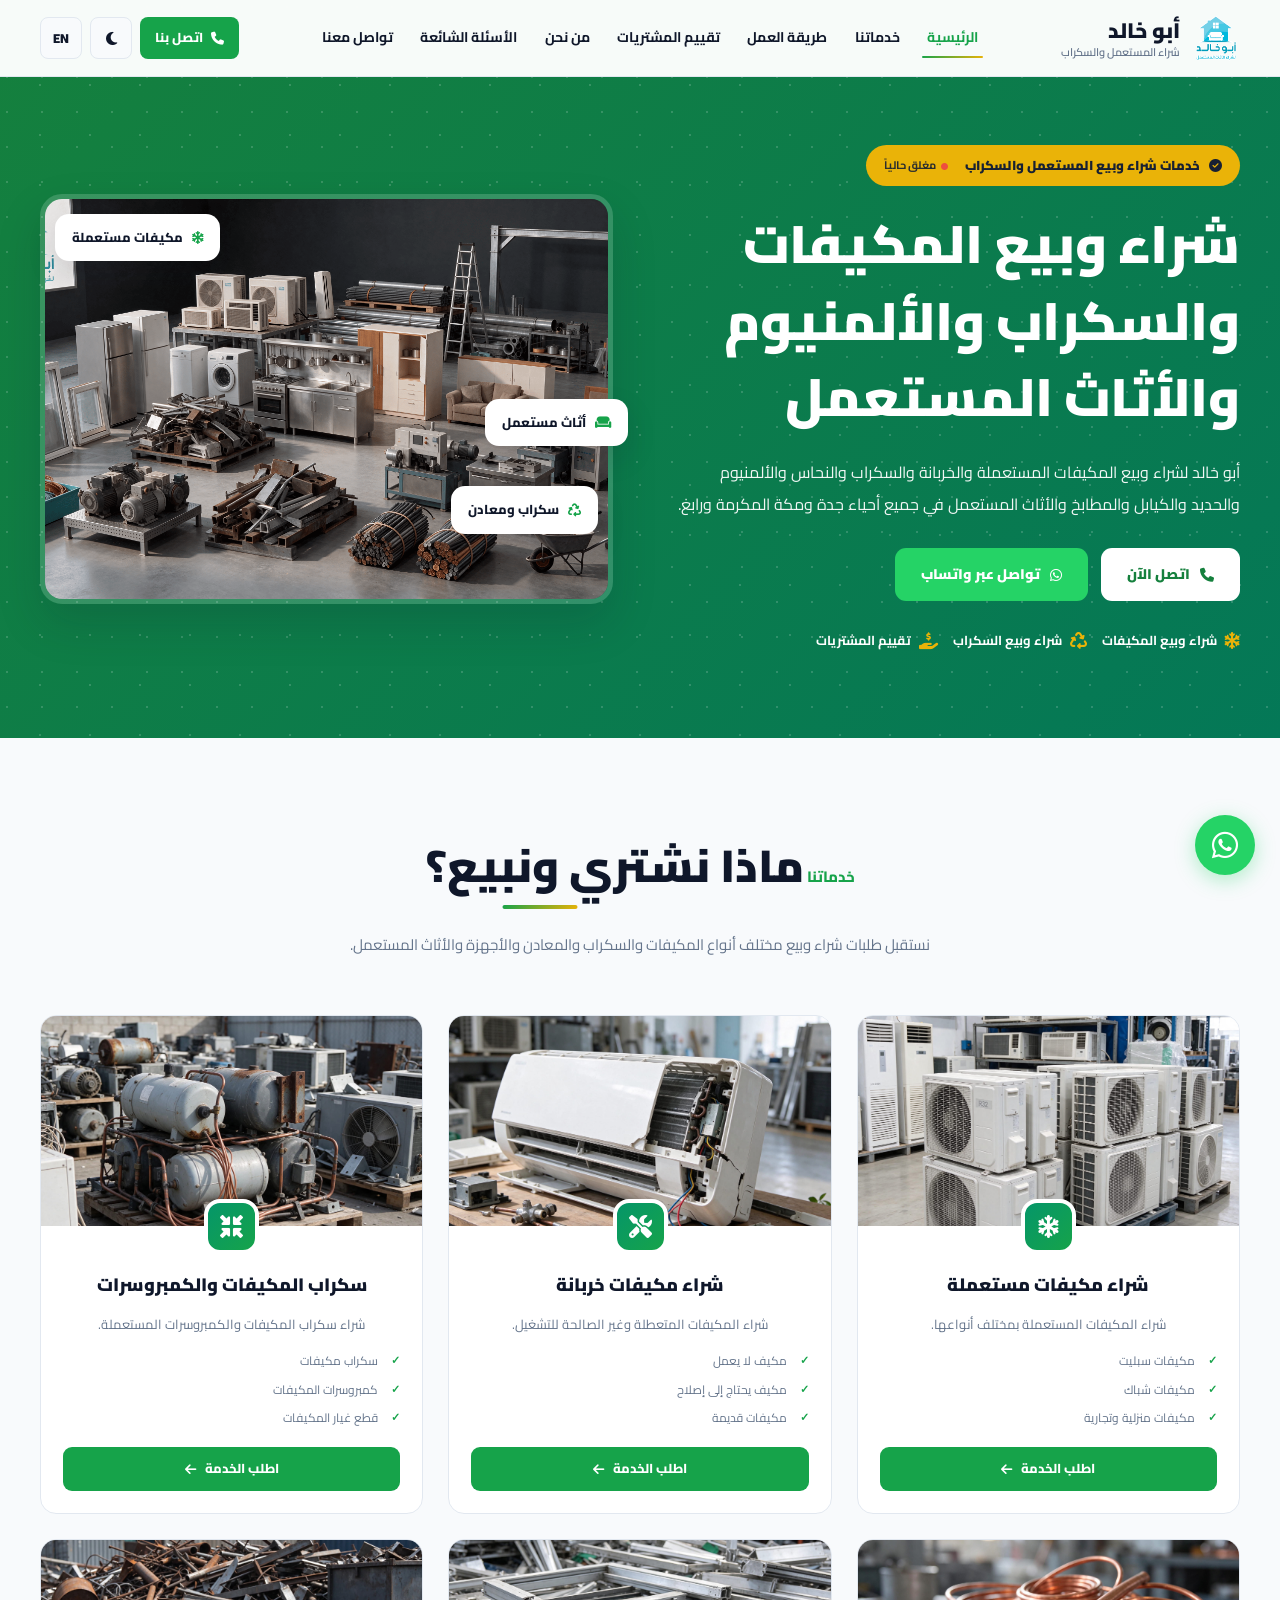
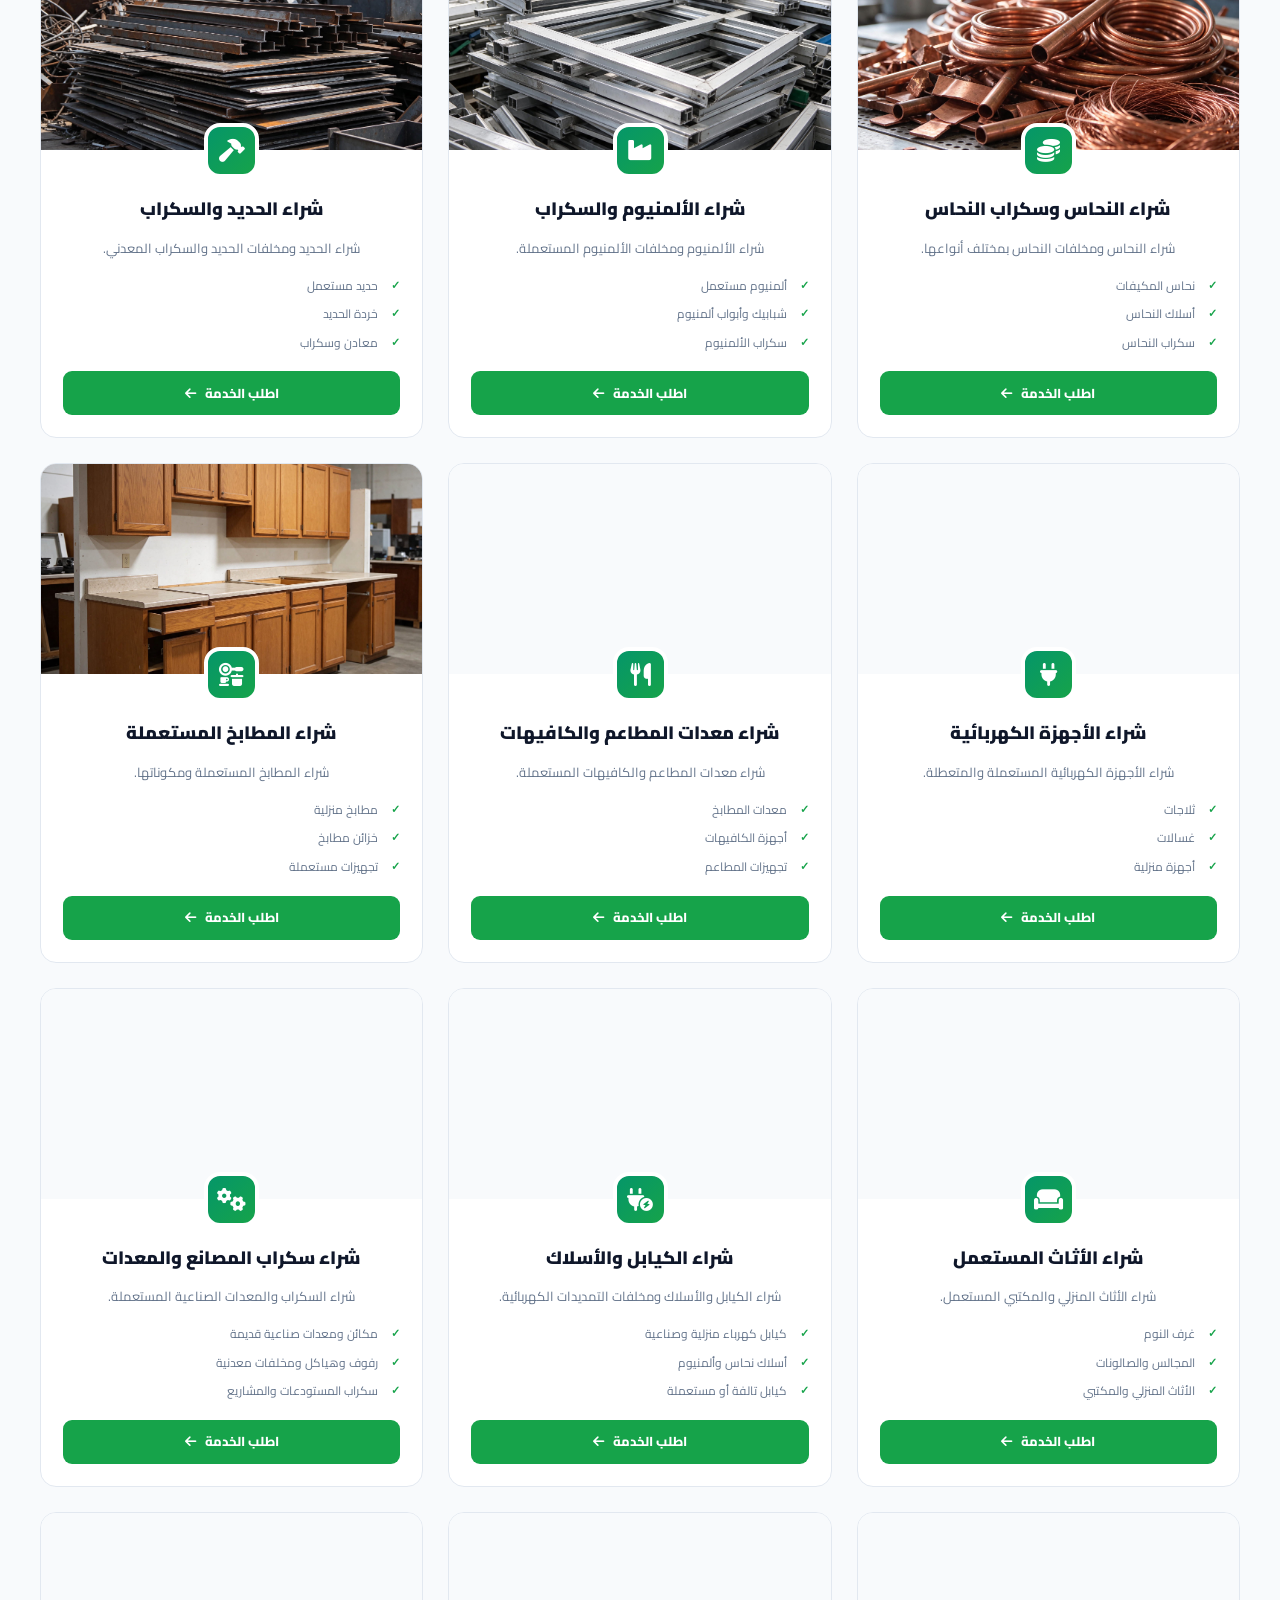
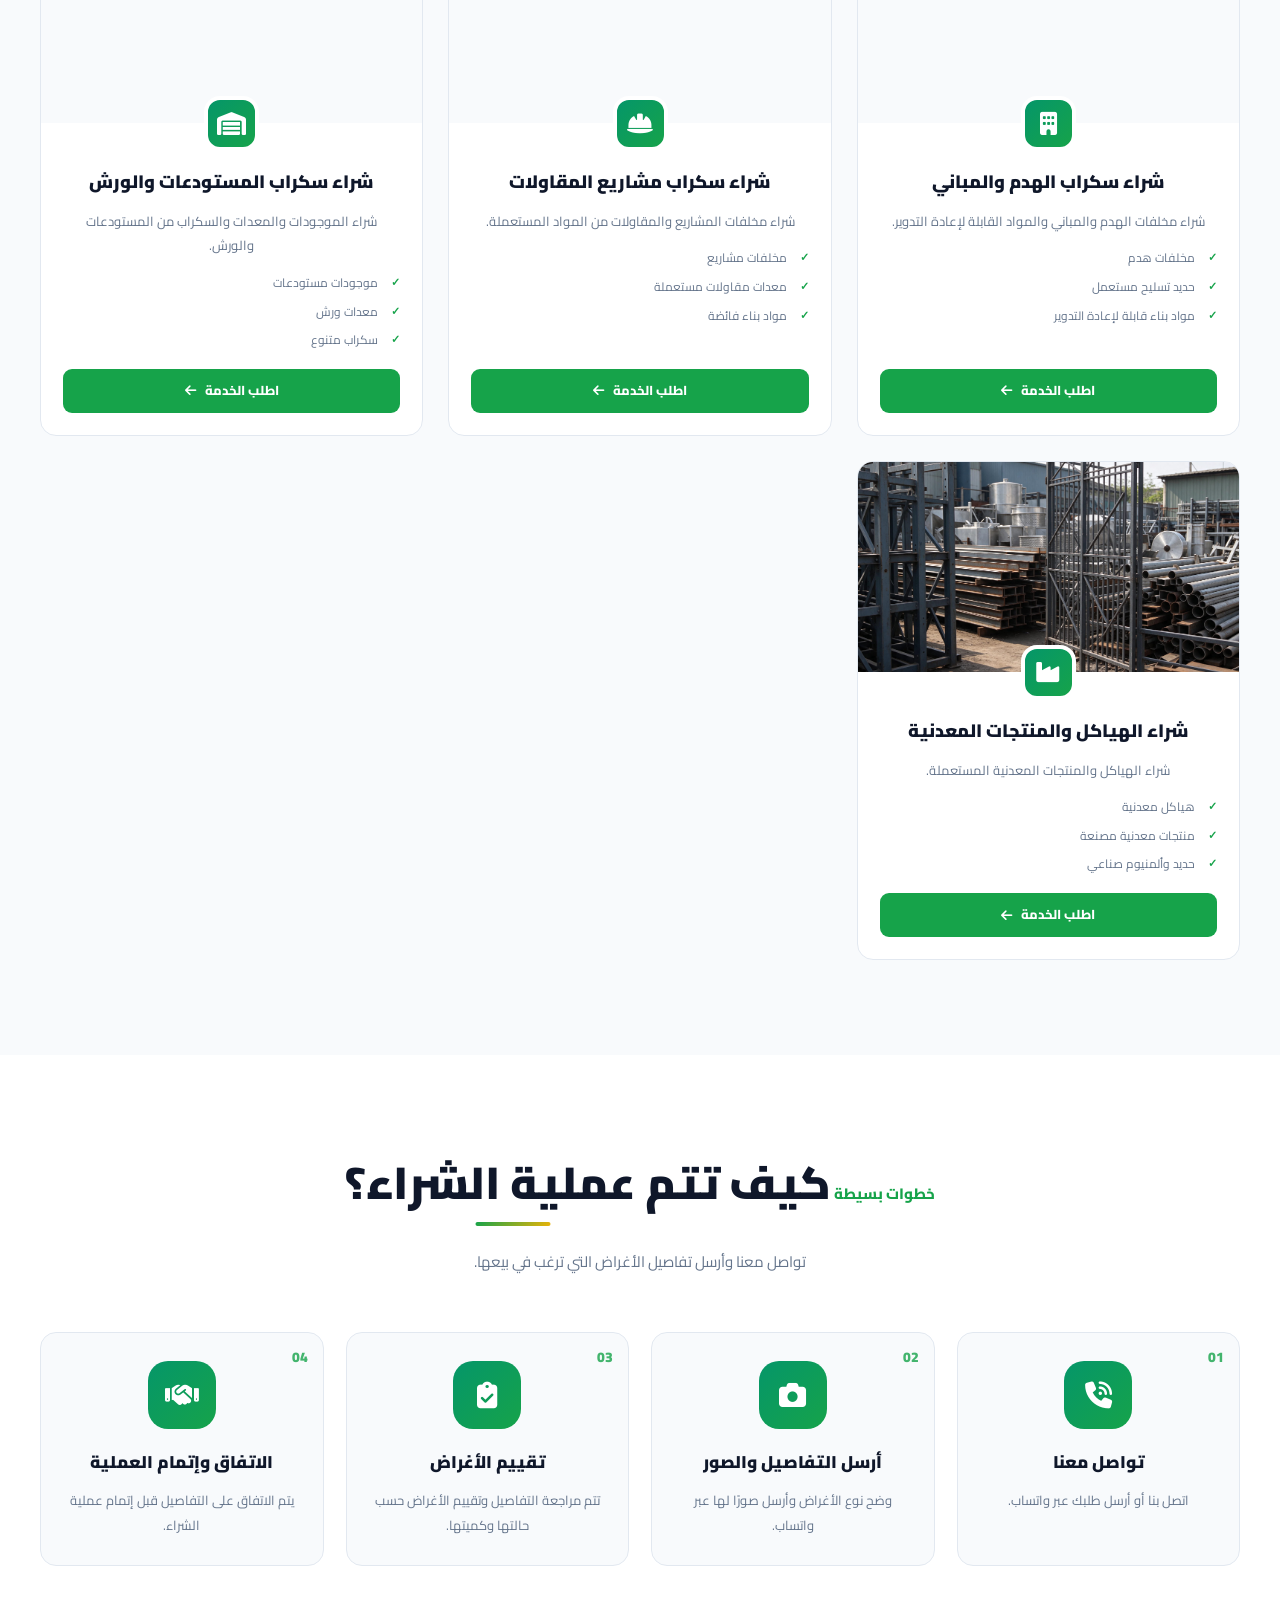
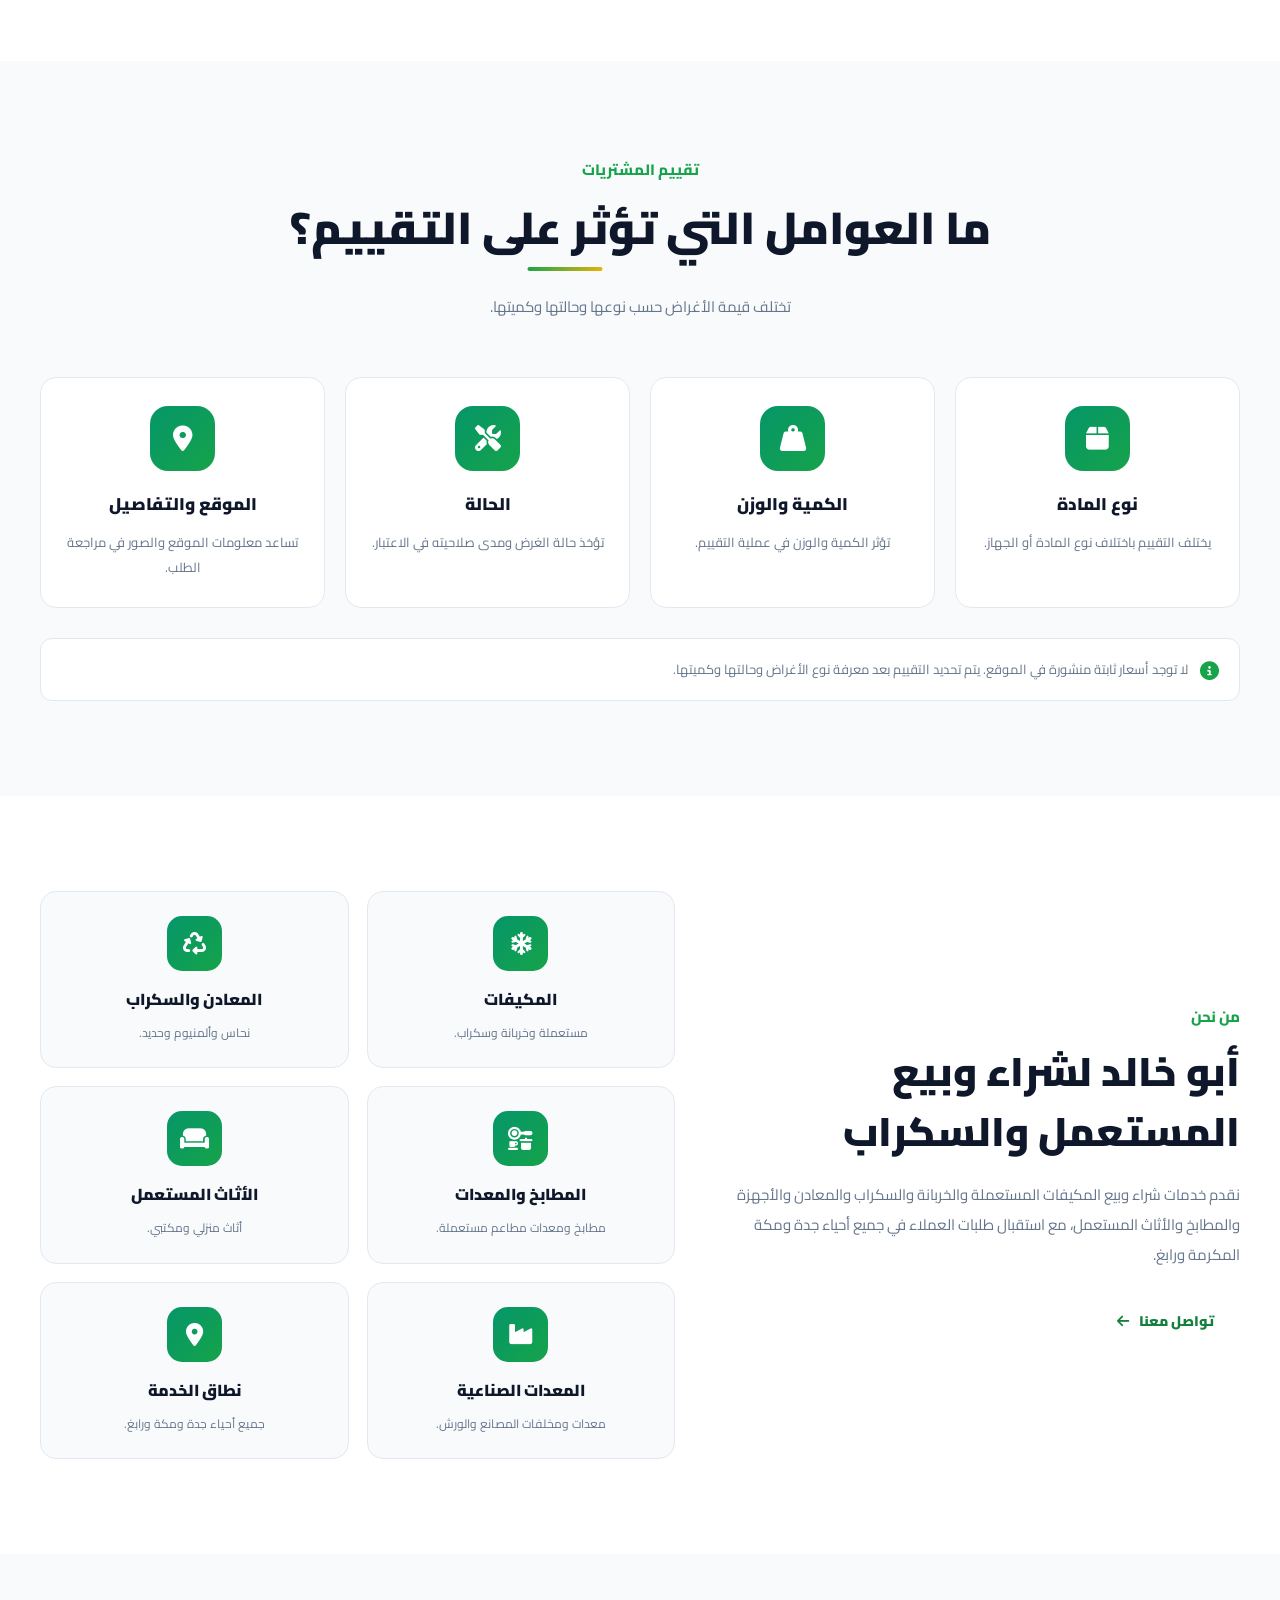
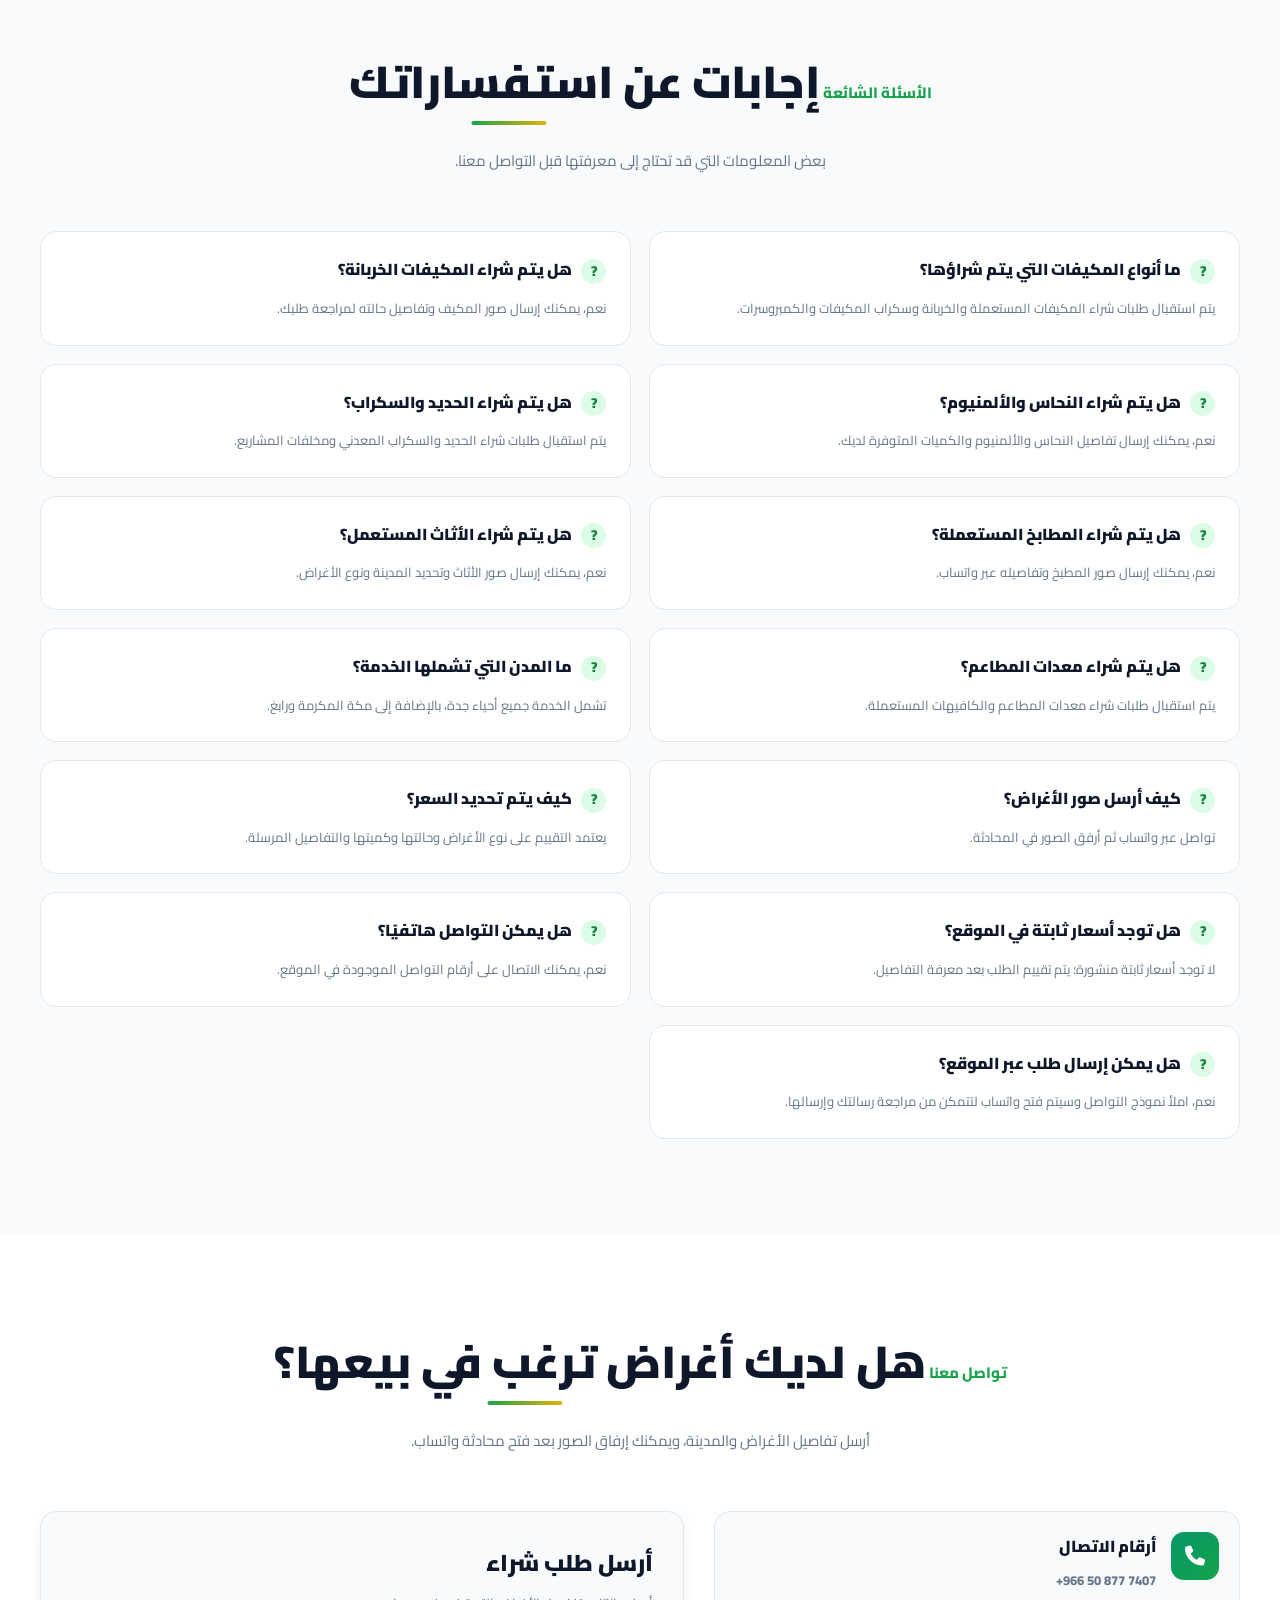
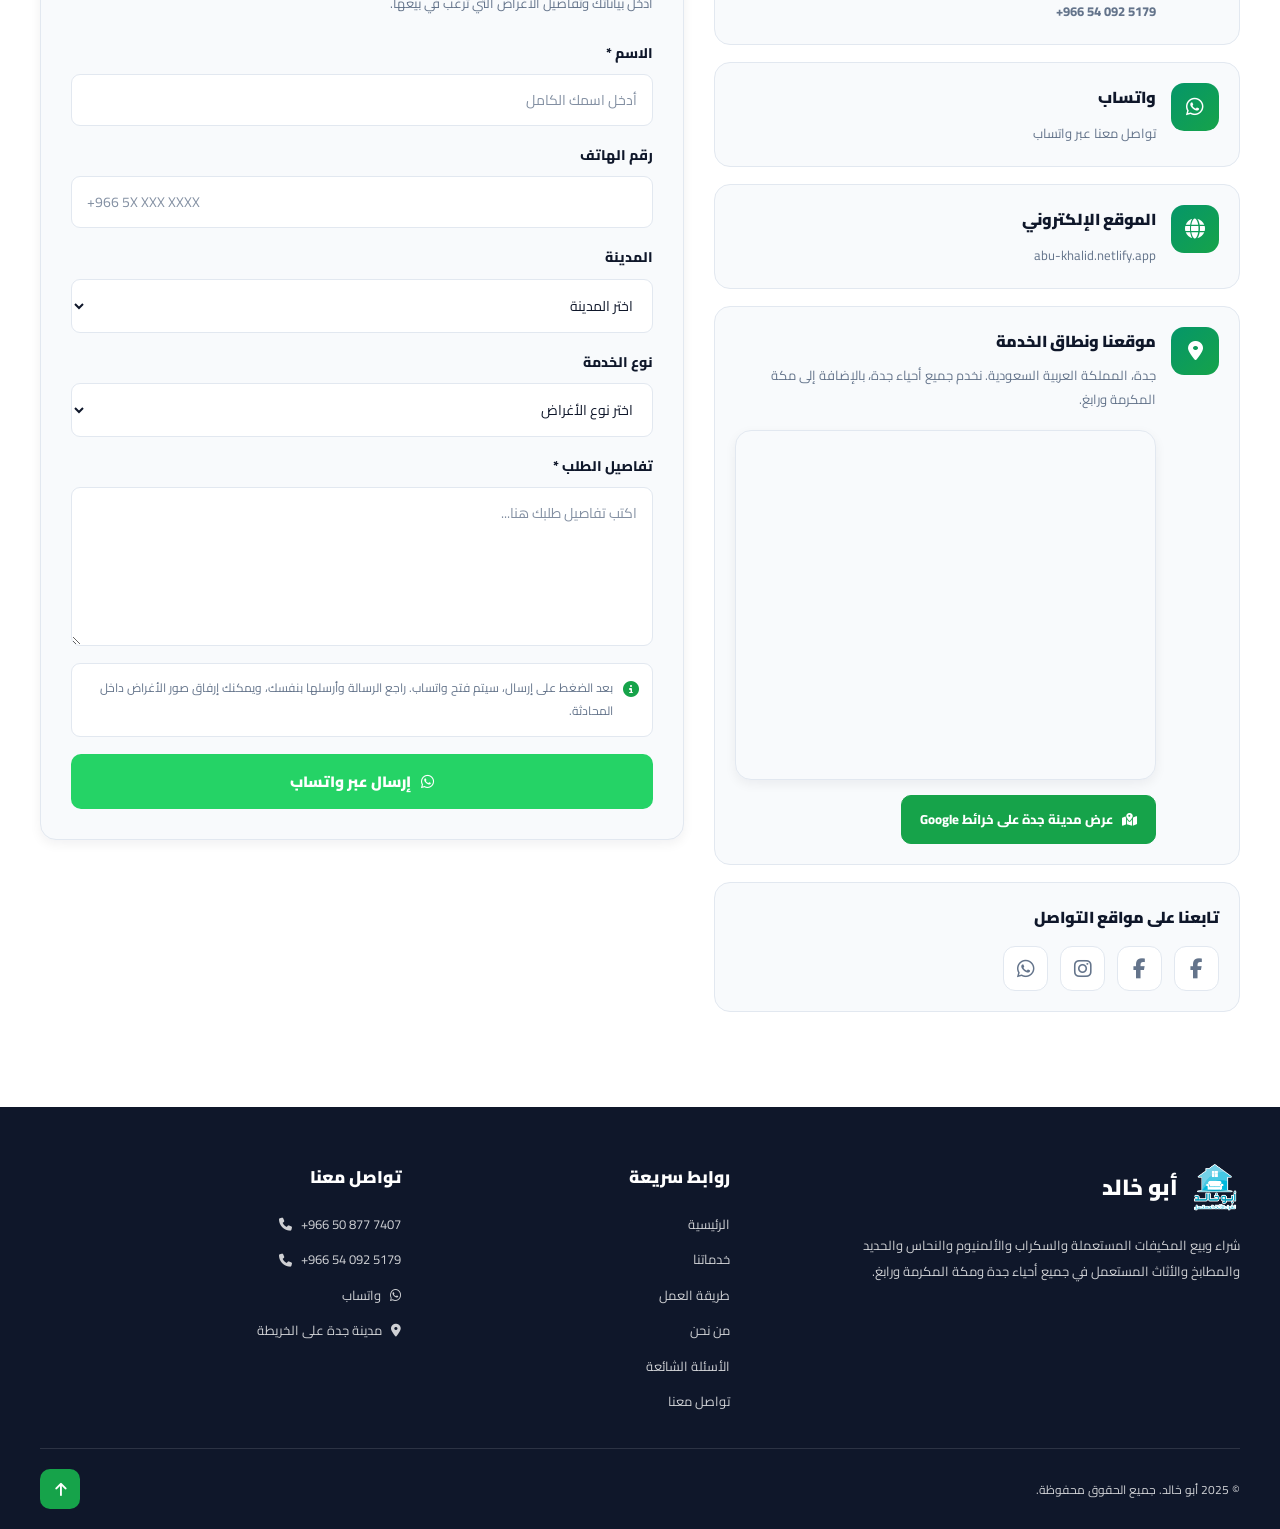
<file: index.html>
<!DOCTYPE html>
<html lang="ar" dir="rtl" data-language="ar">

<head>
    <meta charset="UTF-8">
    <meta name="viewport" content="width=device-width, initial-scale=1.0">
    <meta name="theme-color" content="#16a34a">

    <!-- SEO -->
    <title id="pageTitle">أبو خالد | شراء وبيع المكيفات والسكراب والألمنيوم والأثاث المستعمل جدة</title>

    <meta
        id="pageDescription"
        name="description"
        content="أبو خالد لشراء وبيع المكيفات المستعملة والخربانة والسكراب والنحاس والألمنيوم والحديد والكيابل والمطابخ والأثاث المستعمل في جميع أحياء جدة، ومكة المكرمة ورابغ."
    >

    <meta name="robots" content="index, follow">
    <meta name="author" content="أبو خالد">
    <meta name="language" content="Arabic">

    <link rel="canonical" href="https://abu-khalid.netlify.app/">

    <!-- hreflang -->
    <link rel="alternate" hreflang="ar" href="https://abu-khalid.netlify.app/">
    <link rel="alternate" hreflang="en" href="https://abu-khalid.netlify.app/?lang=en">
    <link rel="alternate" hreflang="x-default" href="https://abu-khalid.netlify.app/">

    <!-- Open Graph -->
    <meta property="og:type" content="website">
    <meta property="og:locale" content="ar_SA" id="ogLocale">
    <meta property="og:site_name" content="أبو خالد">

    <meta
        property="og:title"
        content="أبو خالد | شراء وبيع مكيفات وسكراب وأثاث مستعمل"
        id="ogTitle"
    >

    <meta
        property="og:description"
        content="شراء وبيع المكيفات المستعملة والسكراب والألمنيوم والنحاس والحديد والمطابخ والأثاث المستعمل في جميع أحياء جدة ومكة المكرمة ورابغ."
        id="ogDescription"
    >

    <meta property="og:url" content="https://abu-khalid.netlify.app/">
    <meta property="og:image" content="https://abu-khalid.netlify.app/images/site-billboard-very-close.png" id="ogImage">
    <meta property="og:image:width" content="1200">
    <meta property="og:image:height" content="630">
    <meta property="og:image:alt" content="أبو خالد - شراء وبيع المكيفات والسكراب والأثاث المستعمل">

    <!-- Twitter -->
    <meta name="twitter:card" content="summary_large_image">

    <meta
        name="twitter:title"
        content="أبو خالد | شراء وبيع مكيفات وسكراب وأثاث مستعمل"
        id="twitterTitle"
    >

    <meta
        name="twitter:description"
        content="شراء وبيع المكيفات والسكراب والألمنيوم والنحاس والحديد والمطابخ والأثاث المستعمل في جدة ومكة ورابغ."
        id="twitterDescription"
    >

    <meta
        name="twitter:image"
        content="https://abu-khalid.netlify.app/images/site-billboard-very-close.png"
        id="twitterImage"
    >

    <!-- Favicon -->
    <link rel="icon" type="image/png" sizes="192x192" href="images/logo.png">
    <link rel="apple-touch-icon" sizes="180x180" href="images/logo-192.png">

    <!-- Manifest -->
    <link rel="manifest" href="/manifest.json">

    <meta name="mobile-web-app-capable" content="yes">
    <meta name="apple-mobile-web-app-capable" content="yes">
    <meta name="apple-mobile-web-app-status-bar-style" content="default">
    <meta name="apple-mobile-web-app-title" content="أبو خالد">

    <!-- Fonts -->
    <link rel="preconnect" href="https://fonts.googleapis.com">
    <link rel="preconnect" href="https://fonts.gstatic.com" crossorigin>

    <link
        href="https://fonts.googleapis.com/css2?family=Cairo:wght@400;500;600;700;800;900&display=swap"
        rel="stylesheet"
    >

    <!-- Font Awesome (محسّن) -->
    <link
        rel="preload"
        as="style"
        href="https://cdnjs.cloudflare.com/ajax/libs/font-awesome/6.5.1/css/all.min.css"
    >
    <link
        rel="stylesheet"
        href="https://cdnjs.cloudflare.com/ajax/libs/font-awesome/6.5.1/css/all.min.css"
        media="print"
        onload="this.media='all'"
        referrerpolicy="no-referrer"
    >
    <noscript>
        <link
            rel="stylesheet"
            href="https://cdnjs.cloudflare.com/ajax/libs/font-awesome/6.5.1/css/all.min.css"
            referrerpolicy="no-referrer"
        >
    </noscript>

    <!-- preload صورة الهيرو -->
    <link rel="preload" as="image" href="images/site-billboard-very-close.png" fetchpriority="high">

    <!-- Main CSS -->
    <link rel="stylesheet" href="styles.css">

    <!-- LocalBusiness + OfferCatalog Schema -->
    <script type="application/ld+json" id="businessSchema">
    {
        "@context": "https://schema.org",
        "@type": "LocalBusiness",
        "name": "أبو خالد",
        "alternateName": "Abu Khalid",
        "url": "https://abu-khalid.netlify.app/",
        "image": [
            "https://abu-khalid.netlify.app/images/logo.png",
            "https://abu-khalid.netlify.app/images/site-billboard-very-close.png"
        ],
        "description": "أبو خالد لشراء وبيع المكيفات المستعملة والخربانة والسكراب والنحاس والألمنيوم والحديد والكيابل والمطابخ والأثاث المستعمل في جميع أحياء جدة ومكة المكرمة ورابغ.",
        "priceRange": "$$",

        "address": {
            "@type": "PostalAddress",
            "addressLocality": "Jeddah",
            "addressRegion": "Makkah Region",
            "addressCountry": "SA"
        },

        "geo": {
            "@type": "GeoCoordinates",
            "latitude": 21.4858,
            "longitude": 39.1925
        },

        "telephone": [
            "+966508777407",
            "+966540925179",
            "+966533399425",
            "+966566651804",
            "+966538982229"
        ],

        "openingHoursSpecification": [{
            "@type": "OpeningHoursSpecification",
            "dayOfWeek": ["Monday","Tuesday","Wednesday","Thursday","Friday","Saturday","Sunday"],
            "opens": "07:00",
            "closes": "23:59"
        }],

        "areaServed": [
            {
                "@type": "City",
                "name": "Jeddah",
                "containedInPlace": {
                    "@type": "Country",
                    "name": "Saudi Arabia"
                }
            },
            {
                "@type": "City",
                "name": "Makkah",
                "containedInPlace": {
                    "@type": "Country",
                    "name": "Saudi Arabia"
                }
            },
            {
                "@type": "City",
                "name": "Rabigh",
                "containedInPlace": {
                    "@type": "Country",
                    "name": "Saudi Arabia"
                }
            }
        ],

        "hasOfferCatalog": {
            "@type": "OfferCatalog",
            "name": "خدمات الشراء والبيع",
            "itemListElement": [
                {"@type": "Offer", "itemOffered": {"@type": "Service", "name": "شراء وبيع مكيفات مستعملة"}},
                {"@type": "Offer", "itemOffered": {"@type": "Service", "name": "شراء وبيع سكراب ومعادن"}},
                {"@type": "Offer", "itemOffered": {"@type": "Service", "name": "شراء وبيع أثاث مستعمل"}},
                {"@type": "Offer", "itemOffered": {"@type": "Service", "name": "شراء وبيع معدات مطاعم"}}
            ]
        },

        "sameAs": [
            "https://www.facebook.com/khald.alrajhy.693594",
            "https://www.facebook.com/profile.php?id=100075697549136",
            "https://www.instagram.com/abokhaleed23"
        ]
    }
    </script>

    <!-- FAQPage Schema -->
    <script type="application/ld+json" id="faqSchema">
    {
      "@context": "https://schema.org",
      "@type": "FAQPage",
      "mainEntity": [
        {
          "@type": "Question",
          "name": "ما أنواع المكيفات التي يتم شراؤها؟",
          "acceptedAnswer": {"@type": "Answer", "text": "يتم استقبال طلبات شراء المكيفات المستعملة والخربانة وسكراب المكيفات والكمبروسرات."}
        },
        {
          "@type": "Question",
          "name": "هل يتم شراء المكيفات الخربانة؟",
          "acceptedAnswer": {"@type": "Answer", "text": "نعم، يمكنك إرسال صور المكيف وتفاصيل حالته لمراجعة طلبك."}
        },
        {
          "@type": "Question",
          "name": "هل يتم شراء النحاس والألمنيوم؟",
          "acceptedAnswer": {"@type": "Answer", "text": "نعم، يمكنك إرسال تفاصيل النحاس والألمنيوم والكميات المتوفرة لديك."}
        },
        {
          "@type": "Question",
          "name": "ما المدن التي تشملها الخدمة؟",
          "acceptedAnswer": {"@type": "Answer", "text": "تشمل الخدمة جميع أحياء جدة، بالإضافة إلى مكة المكرمة ورابغ."}
        },
        {
          "@type": "Question",
          "name": "كيف يتم تحديد السعر؟",
          "acceptedAnswer": {"@type": "Answer", "text": "يعتمد التقييم على نوع الأغراض وحالتها وكميتها والتفاصيل المرسلة."}
        }
      ]
    }
    </script>
</head>

<body>

    <div id="progressBar" class="progress-bar"></div>

    <!-- ================= HEADER ================= -->
    <header class="header" id="header">

        <div class="container header-container">

            <a href="#home" class="logo" aria-label="أبو خالد - الصفحة الرئيسية">

                <img
                    src="images/logo.png"
                    alt="شعار أبو خالد"
                    data-ar-alt="شعار أبو خالد"
                    data-en-alt="Abu Khalid logo"
                    width="55"
                    height="55"
                >

                <span class="logo-text">
                    <strong>أبو خالد</strong>
                    <small data-i18n="header.subtitle">
                        شراء المستعمل والسكراب
                    </small>
                </span>

            </a>

            <nav
                class="nav"
                id="nav"
                aria-label="القائمة الرئيسية"
                data-i18n-aria-label="header.navigation"
            >
                <a href="#home" class="nav-link active" data-i18n="nav.home">الرئيسية</a>
                <a href="#services" class="nav-link" data-i18n="nav.services">خدماتنا</a>
                <a href="#how-it-works" class="nav-link" data-i18n="nav.process">طريقة العمل</a>
                <a href="#pricing" class="nav-link" data-i18n="nav.pricing">تقييم المشتريات</a>
                <a href="#about" class="nav-link" data-i18n="nav.about">من نحن</a>
                <a href="#faq" class="nav-link" data-i18n="nav.faq">الأسئلة الشائعة</a>
                <a href="#contact" class="nav-link" data-i18n="nav.contact">تواصل معنا</a>
            </nav>

            <div class="header-actions">

                <a
                    href="tel:+966508777407"
                    class="header-phone"
                    aria-label="اتصل بأبو خالد"
                    data-i18n-aria-label="header.callLabel"
                >
                    <i class="fas fa-phone"></i>
                    <span>اتصل بنا</span>
                </a>

                <button
                    type="button"
                    class="icon-button"
                    id="themeToggle"
                    aria-label="تغيير المظهر"
                    aria-pressed="false"
                    data-i18n-aria-label="header.themeLabel"
                    title="تغيير المظهر"
                    data-i18n-title="header.themeLabel"
                >
                    <i class="fas fa-moon"></i>
                </button>

                <button
                    type="button"
                    class="language-button"
                    id="langToggle"
                    aria-label="Change language to English"
                >
                    EN
                </button>

                <button
                    type="button"
                    class="mobile-toggle"
                    id="mobileToggle"
                    aria-label="فتح القائمة"
                    aria-controls="nav"
                    aria-expanded="false"
                    data-i18n-aria-label="header.menuLabel"
                >
                    <i class="fas fa-bars"></i>
                </button>

            </div>

        </div>

    </header>


    <main>

        <!-- ================= HERO ================= -->
        <section class="hero section" id="home">

            <div class="container hero-container">

                <div class="hero-content">

                    <span class="hero-badge">
                        <i class="fas fa-check-circle"></i>
                        <span data-i18n="hero.badge">خدمات شراء وبيع المستعمل والسكراب</span>
                    </span>

                    <h1 data-i18n="hero.title">
                        شراء وبيع المكيفات والسكراب والألمنيوم والأثاث المستعمل
                    </h1>

                    <p data-i18n="hero.description">
                        أبو خالد لشراء وبيع المكيفات المستعملة والخربانة والسكراب والنحاس والألمنيوم والحديد والكيابل والمطابخ والأثاث المستعمل في جميع أحياء جدة ومكة المكرمة ورابغ.
                    </p>

                    <div class="hero-buttons">

                        <a
                            href="tel:+966508777407"
                            class="btn btn-primary"
                            aria-label="اتصل الآن"
                            data-i18n-aria-label="hero.callLabel"
                        >
                            <i class="fas fa-phone"></i>
                            <span data-i18n="hero.call">اتصل الآن</span>
                        </a>

                        <a
                            href="https://wa.me/966508777407"
                            class="btn btn-whatsapp"
                            target="_blank"
                            rel="noopener noreferrer"
                            data-whatsapp-link
                        >
                            <i class="fab fa-whatsapp"></i>
                            <span data-i18n="hero.whatsapp">تواصل عبر واتساب</span>
                        </a>

                    </div>

                    <div class="hero-features">

                        <div class="hero-feature">
                            <i class="fas fa-snowflake"></i>
                            <span data-i18n="hero.cardAirConditioners">شراء وبيع المكيفات</span>
                        </div>

                        <div class="hero-feature">
                            <i class="fas fa-recycle"></i>
                            <span data-i18n="hero.cardScrap">شراء وبيع السكراب</span>
                        </div>

                        <div class="hero-feature">
                            <i class="fas fa-hand-holding-dollar"></i>
                            <span data-i18n="hero.cardEvaluation">تقييم المشتريات</span>
                        </div>

                    </div>

                </div>

                <div class="hero-image">

                    <img
                        src="images/site-billboard-very-close.png"
                        alt="مكيفات وسكراب مستعمل"
                        data-ar-alt="مكيفات وسكراب مستعمل"
                        data-en-alt="Used air conditioners and scrap"
                        fetchpriority="high"
                        width="600"
                        height="410"
                        decoding="async"
                    >

                    <div class="floating-card floating-card-one">
                        <i class="fas fa-snowflake"></i>
                        <span data-i18n="hero.floatingAir">مكيفات مستعملة</span>
                    </div>

                    <div class="floating-card floating-card-two">
                        <i class="fas fa-recycle"></i>
                        <span data-i18n="hero.floatingScrap">سكراب ومعادن</span>
                    </div>

                    <div class="floating-card floating-card-three">
                        <i class="fas fa-couch"></i>
                        <span data-i18n="hero.floatingFurniture">أثاث مستعمل</span>
                    </div>

                </div>

            </div>

        </section>


        <!-- ================= SERVICES ================= -->
        <section class="services section" id="services">

            <div class="container">

                <div class="section-heading">

                    <span class="section-subtitle" data-i18n="services.subtitle">خدماتنا</span>

                    <h2 data-i18n="services.title">ماذا نشتري ونبيع؟</h2>

                    <p data-i18n="services.description">
                        نستقبل طلبات شراء وبيع مختلف أنواع المكيفات والسكراب والمعادن والأجهزة والأثاث المستعمل.
                    </p>

                </div>

                <div class="services-grid">

                    <!-- Service 1 -->
                    <article class="service-card">
                        <div class="service-image">
                            <img src="images/01-used-air-conditioners.jpg" alt="شراء مكيفات مستعملة" data-ar-alt="شراء مكيفات مستعملة" data-en-alt="Buying used air conditioners" loading="lazy" decoding="async" width="600" height="400">
                        </div>
                        <div class="service-content">
                            <div class="service-icon"><i class="fas fa-snowflake"></i></div>
                            <h3 data-i18n="services.airConditioners.title">شراء مكيفات مستعملة</h3>
                            <p data-i18n="services.airConditioners.description">شراء المكيفات المستعملة بمختلف أنواعها.</p>
                            <ul class="service-features">
                                <li>مكيفات سبليت</li>
                                <li>مكيفات شباك</li>
                                <li>مكيفات منزلية وتجارية</li>
                            </ul>
                            <a href="https://wa.me/966508777407" class="service-link" target="_blank" rel="noopener noreferrer" data-whatsapp-link>
                                <span data-i18n="services.request">اطلب الخدمة</span>
                                <i class="fas fa-arrow-left"></i>
                            </a>
                        </div>
                    </article>

                    <!-- Service 2 -->
                    <article class="service-card">
                        <div class="service-image">
                            <img src="images/02-broken-air-conditioners.jpg" alt="شراء مكيفات خربانة" data-ar-alt="شراء مكيفات خربانة" data-en-alt="Buying broken air conditioners" loading="lazy" decoding="async" width="600" height="400">
                        </div>
                        <div class="service-content">
                            <div class="service-icon"><i class="fas fa-tools"></i></div>
                            <h3 data-i18n="services.brokenAir.title">شراء مكيفات خربانة</h3>
                            <p data-i18n="services.brokenAir.description">شراء المكيفات المتعطلة وغير الصالحة للتشغيل.</p>
                            <ul class="service-features">
                                <li>مكيف لا يعمل</li>
                                <li>مكيف يحتاج إلى إصلاح</li>
                                <li>مكيفات قديمة</li>
                            </ul>
                            <a href="https://wa.me/966508777407" class="service-link" target="_blank" rel="noopener noreferrer" data-whatsapp-link>
                                <span data-i18n="services.request">اطلب الخدمة</span>
                                <i class="fas fa-arrow-left"></i>
                            </a>
                        </div>
                    </article>

                    <!-- Service 3 -->
                    <article class="service-card">
                        <div class="service-image">
                            <img src="images/03-ac-scrap-compressors.jpg" alt="سكراب المكيفات والكمبروسرات" data-ar-alt="سكراب المكيفات والكمبروسرات" data-en-alt="AC and compressor scrap" loading="lazy" decoding="async" width="600" height="400">
                        </div>
                        <div class="service-content">
                            <div class="service-icon"><i class="fas fa-compress-arrows-alt"></i></div>
                            <h3 data-i18n="services.airScrap.title">سكراب المكيفات والكمبروسرات</h3>
                            <p data-i18n="services.airScrap.description">شراء سكراب المكيفات والكمبروسرات المستعملة.</p>
                            <ul class="service-features">
                                <li>سكراب مكيفات</li>
                                <li>كمبروسرات المكيفات</li>
                                <li>قطع غيار المكيفات</li>
                            </ul>
                            <a href="https://wa.me/966508777407" class="service-link" target="_blank" rel="noopener noreferrer" data-whatsapp-link>
                                <span data-i18n="services.request">اطلب الخدمة</span>
                                <i class="fas fa-arrow-left"></i>
                            </a>
                        </div>
                    </article>

                    <!-- Service 4 -->
                    <article class="service-card">
                        <div class="service-image">
                            <img src="images/04-copper-scrap.jpg" alt="شراء النحاس وسكراب النحاس" data-ar-alt="شراء النحاس وسكراب النحاس" data-en-alt="Buying copper and copper scrap" loading="lazy" decoding="async" width="600" height="400">
                        </div>
                        <div class="service-content">
                            <div class="service-icon"><i class="fas fa-coins"></i></div>
                            <h3 data-i18n="services.copper.title">شراء النحاس وسكراب النحاس</h3>
                            <p data-i18n="services.copper.description">شراء النحاس ومخلفات النحاس بمختلف أنواعها.</p>
                            <ul class="service-features">
                                <li>نحاس المكيفات</li>
                                <li>أسلاك النحاس</li>
                                <li>سكراب النحاس</li>
                            </ul>
                            <a href="https://wa.me/966508777407" class="service-link" target="_blank" rel="noopener noreferrer" data-whatsapp-link>
                                <span data-i18n="services.request">اطلب الخدمة</span>
                                <i class="fas fa-arrow-left"></i>
                            </a>
                        </div>
                    </article>

                    <!-- Service 5 -->
                    <article class="service-card">
                        <div class="service-image">
                            <img src="images/05-aluminum-scrap.jpg" alt="شراء الألمنيوم والسكراب" data-ar-alt="شراء الألمنيوم والسكراب" data-en-alt="Buying aluminum and scrap" loading="lazy" decoding="async" width="600" height="400">
                        </div>
                        <div class="service-content">
                            <div class="service-icon"><i class="fas fa-industry"></i></div>
                            <h3 data-i18n="services.aluminum.title">شراء الألمنيوم والسكراب</h3>
                            <p data-i18n="services.aluminum.description">شراء الألمنيوم ومخلفات الألمنيوم المستعملة.</p>
                            <ul class="service-features">
                                <li>ألمنيوم مستعمل</li>
                                <li>شبابيك وأبواب ألمنيوم</li>
                                <li>سكراب الألمنيوم</li>
                            </ul>
                            <a href="https://wa.me/966508777407" class="service-link" target="_blank" rel="noopener noreferrer" data-whatsapp-link>
                                <span data-i18n="services.request">اطلب الخدمة</span>
                                <i class="fas fa-arrow-left"></i>
                            </a>
                        </div>
                    </article>

                    <!-- Service 6 -->
                    <article class="service-card">
                        <div class="service-image">
                            <img src="images/06-iron-scrap.jpg" alt="شراء الحديد والسكراب" data-ar-alt="شراء الحديد والسكراب" data-en-alt="Buying iron and scrap" loading="lazy" decoding="async" width="600" height="400">
                        </div>
                        <div class="service-content">
                            <div class="service-icon"><i class="fas fa-hammer"></i></div>
                            <h3 data-i18n="services.iron.title">شراء الحديد والسكراب</h3>
                            <p data-i18n="services.iron.description">شراء الحديد ومخلفات الحديد والسكراب المعدني.</p>
                            <ul class="service-features">
                                <li>حديد مستعمل</li>
                                <li>خردة الحديد</li>
                                <li>معادن وسكراب</li>
                            </ul>
                            <a href="https://wa.me/966508777407" class="service-link" target="_blank" rel="noopener noreferrer" data-whatsapp-link>
                                <span data-i18n="services.request">اطلب الخدمة</span>
                                <i class="fas fa-arrow-left"></i>
                            </a>
                        </div>
                    </article>

                    <!-- Service 7 -->
                    <article class="service-card">
                        <div class="service-image">
                            <img src="images/07-electrical-appliances.jpg" alt="شراء الأجهزة الكهربائية" data-ar-alt="شراء الأجهزة الكهربائية" data-en-alt="Buying electrical appliances" loading="lazy" decoding="async" width="600" height="400">
                        </div>
                        <div class="service-content">
                            <div class="service-icon"><i class="fas fa-plug"></i></div>
                            <h3 data-i18n="services.electrical.title">شراء الأجهزة الكهربائية</h3>
                            <p data-i18n="services.electrical.description">شراء الأجهزة الكهربائية المستعملة والمتعطلة.</p>
                            <ul class="service-features">
                                <li>ثلاجات</li>
                                <li>غسالات</li>
                                <li>أجهزة منزلية</li>
                            </ul>
                            <a href="https://wa.me/966508777407" class="service-link" target="_blank" rel="noopener noreferrer" data-whatsapp-link>
                                <span data-i18n="services.request">اطلب الخدمة</span>
                                <i class="fas fa-arrow-left"></i>
                            </a>
                        </div>
                    </article>

                    <!-- Service 8 -->
                    <article class="service-card">
                        <div class="service-image">
                            <img src="images/08-restaurant-cafe-equipment.jpg" alt="شراء معدات المطاعم والكافيهات" data-ar-alt="شراء معدات المطاعم والكافيهات" data-en-alt="Buying restaurant and cafe equipment" loading="lazy" decoding="async" width="600" height="400">
                        </div>
                        <div class="service-content">
                            <div class="service-icon"><i class="fas fa-utensils"></i></div>
                            <h3 data-i18n="services.restaurant.title">شراء معدات المطاعم والكافيهات</h3>
                            <p data-i18n="services.restaurant.description">شراء معدات المطاعم والكافيهات المستعملة.</p>
                            <ul class="service-features">
                                <li>معدات المطابخ</li>
                                <li>أجهزة الكافيهات</li>
                                <li>تجهيزات المطاعم</li>
                            </ul>
                            <a href="https://wa.me/966508777407" class="service-link" target="_blank" rel="noopener noreferrer" data-whatsapp-link>
                                <span data-i18n="services.request">اطلب الخدمة</span>
                                <i class="fas fa-arrow-left"></i>
                            </a>
                        </div>
                    </article>

                    <!-- Service 9 -->
                    <article class="service-card">
                        <div class="service-image">
                            <img src="images/09-used-kitchens.jpg" alt="شراء المطابخ المستعملة" data-ar-alt="شراء المطابخ المستعملة" data-en-alt="Buying used kitchens" loading="lazy" decoding="async" width="600" height="400">
                        </div>
                        <div class="service-content">
                            <div class="service-icon"><i class="fas fa-kitchen-set"></i></div>
                            <h3 data-i18n="services.kitchens.title">شراء المطابخ المستعملة</h3>
                            <p data-i18n="services.kitchens.description">شراء المطابخ المستعملة ومكوناتها.</p>
                            <ul class="service-features">
                                <li>مطابخ منزلية</li>
                                <li>خزائن مطابخ</li>
                                <li>تجهيزات مستعملة</li>
                            </ul>
                            <a href="https://wa.me/966508777407" class="service-link" target="_blank" rel="noopener noreferrer" data-whatsapp-link>
                                <span data-i18n="services.request">اطلب الخدمة</span>
                                <i class="fas fa-arrow-left"></i>
                            </a>
                        </div>
                    </article>

                    <!-- Service 10 -->
                    <article class="service-card">
                        <div class="service-image">
                            <img src="images/10-used-furniture.jpg" alt="شراء الأثاث المستعمل" data-ar-alt="شراء الأثاث المستعمل" data-en-alt="Buying used furniture" loading="lazy" decoding="async" width="600" height="400">
                        </div>
                        <div class="service-content">
                            <div class="service-icon"><i class="fas fa-couch"></i></div>
                            <h3 data-i18n="services.furniture.title">شراء الأثاث المستعمل</h3>
                            <p data-i18n="services.furniture.description">شراء الأثاث المنزلي والمكتبي المستعمل.</p>
                            <ul class="service-features">
                                <li>غرف النوم</li>
                                <li>المجالس والصالونات</li>
                                <li>الأثاث المنزلي والمكتبي</li>
                            </ul>
                            <a href="https://wa.me/966508777407" class="service-link" target="_blank" rel="noopener noreferrer" data-whatsapp-link>
                                <span data-i18n="services.request">اطلب الخدمة</span>
                                <i class="fas fa-arrow-left"></i>
                            </a>
                        </div>
                    </article>

                    <!-- Service 11 -->
                    <article class="service-card">
                        <div class="service-image">
                            <img src="images/11-cables-wires.jpg" alt="شراء الكيابل والأسلاك" data-ar-alt="شراء الكيابل والأسلاك" data-en-alt="Buying cables and wires" loading="lazy" decoding="async" width="600" height="400">
                        </div>
                        <div class="service-content">
                            <div class="service-icon"><i class="fas fa-plug-circle-bolt"></i></div>
                            <h3 data-i18n="services.cables.title">شراء الكيابل والأسلاك</h3>
                            <p data-i18n="services.cables.description">شراء الكيابل والأسلاك ومخلفات التمديدات الكهربائية.</p>
                            <ul class="service-features">
                                <li>كيابل كهرباء منزلية وصناعية</li>
                                <li>أسلاك نحاس وألمنيوم</li>
                                <li>كيابل تالفة أو مستعملة</li>
                            </ul>
                            <a href="https://wa.me/966508777407" class="service-link" target="_blank" rel="noopener noreferrer" data-whatsapp-link>
                                <span data-i18n="services.request">اطلب الخدمة</span>
                                <i class="fas fa-arrow-left"></i>
                            </a>
                        </div>
                    </article>

                    <!-- Service 12 -->
                    <article class="service-card">
                        <div class="service-image">
                            <img src="images/12-factory-scrap-equipment.jpg" alt="شراء سكراب المصانع والمعدات" data-ar-alt="شراء سكراب المصانع والمعدات" data-en-alt="Buying factory and equipment scrap" loading="lazy" decoding="async" width="600" height="400">
                        </div>
                        <div class="service-content">
                            <div class="service-icon"><i class="fas fa-gears"></i></div>
                            <h3 data-i18n="services.factory.title">شراء سكراب المصانع والمعدات</h3>
                            <p data-i18n="services.factory.description">شراء السكراب والمعدات الصناعية المستعملة.</p>
                            <ul class="service-features">
                                <li>مكائن ومعدات صناعية قديمة</li>
                                <li>رفوف وهياكل ومخلفات معدنية</li>
                                <li>سكراب المستودعات والمشاريع</li>
                            </ul>
                            <a href="https://wa.me/966508777407" class="service-link" target="_blank" rel="noopener noreferrer" data-whatsapp-link>
                                <span data-i18n="services.request">اطلب الخدمة</span>
                                <i class="fas fa-arrow-left"></i>
                            </a>
                        </div>
                    </article>

                    <!-- Service 13 -->
                    <article class="service-card">
                        <div class="service-image">
                            <img src="images/13-demolition-building-scrap.jpg" alt="شراء سكراب الهدم والمباني" data-ar-alt="شراء سكراب الهدم والمباني" data-en-alt="Buying demolition and building scrap" loading="lazy" decoding="async" width="600" height="400">
                        </div>
                        <div class="service-content">
                            <div class="service-icon"><i class="fas fa-building"></i></div>
                            <h3 data-i18n="services.demolition.title">شراء سكراب الهدم والمباني</h3>
                            <p data-i18n="services.demolition.description">شراء مخلفات الهدم والمباني والمواد القابلة لإعادة التدوير.</p>
                            <ul class="service-features">
                                <li>مخلفات هدم</li>
                                <li>حديد تسليح مستعمل</li>
                                <li>مواد بناء قابلة لإعادة التدوير</li>
                            </ul>
                            <a href="https://wa.me/966508777407" class="service-link" target="_blank" rel="noopener noreferrer" data-whatsapp-link>
                                <span data-i18n="services.request">اطلب الخدمة</span>
                                <i class="fas fa-arrow-left"></i>
                            </a>
                        </div>
                    </article>

                    <!-- Service 14 -->
                    <article class="service-card">
                        <div class="service-image">
                            <img src="images/14-contracting-project-scrap.jpg" alt="شراء سكراب مشاريع المقاولات" data-ar-alt="شراء سكراب مشاريع المقاولات" data-en-alt="Buying construction project scrap" loading="lazy" decoding="async" width="600" height="400">
                        </div>
                        <div class="service-content">
                            <div class="service-icon"><i class="fas fa-hard-hat"></i></div>
                            <h3 data-i18n="services.construction.title">شراء سكراب مشاريع المقاولات</h3>
                            <p data-i18n="services.construction.description">شراء مخلفات المشاريع والمقاولات من المواد المستعملة.</p>
                            <ul class="service-features">
                                <li>مخلفات مشاريع</li>
                                <li>معدات مقاولات مستعملة</li>
                                <li>مواد بناء فائضة</li>
                            </ul>
                            <a href="https://wa.me/966508777407" class="service-link" target="_blank" rel="noopener noreferrer" data-whatsapp-link>
                                <span data-i18n="services.request">اطلب الخدمة</span>
                                <i class="fas fa-arrow-left"></i>
                            </a>
                        </div>
                    </article>

                    <!-- Service 15 -->
                    <article class="service-card">
                        <div class="service-image">
                            <img src="images/15-warehouse-workshop-scrap.jpg" alt="شراء سكراب المستودعات والورش" data-ar-alt="شراء سكراب المستودعات والورش" data-en-alt="Buying warehouse and workshop scrap" loading="lazy" decoding="async" width="600" height="400">
                        </div>
                        <div class="service-content">
                            <div class="service-icon"><i class="fas fa-warehouse"></i></div>
                            <h3 data-i18n="services.warehouses.title">شراء سكراب المستودعات والورش</h3>
                            <p data-i18n="services.warehouses.description">شراء الموجودات والمعدات والسكراب من المستودعات والورش.</p>
                            <ul class="service-features">
                                <li>موجودات مستودعات</li>
                                <li>معدات ورش</li>
                                <li>سكراب متنوع</li>
                            </ul>
                            <a href="https://wa.me/966508777407" class="service-link" target="_blank" rel="noopener noreferrer" data-whatsapp-link>
                                <span data-i18n="services.request">اطلب الخدمة</span>
                                <i class="fas fa-arrow-left"></i>
                            </a>
                        </div>
                    </article>

                    <!-- Service 16 -->
                    <article class="service-card">
                        <div class="service-image">
                            <img src="images/16-metal-structures-products.jpg" alt="شراء الهياكل والمنتجات المعدنية" data-ar-alt="شراء الهياكل والمنتجات المعدنية" data-en-alt="Buying metal structures and products" loading="lazy" decoding="async" width="600" height="400">
                        </div>
                        <div class="service-content">
                            <div class="service-icon"><i class="fas fa-industry"></i></div>
                            <h3 data-i18n="services.metal.title">شراء الهياكل والمنتجات المعدنية</h3>
                            <p data-i18n="services.metal.description">شراء الهياكل والمنتجات المعدنية المستعملة.</p>
                            <ul class="service-features">
                                <li>هياكل معدنية</li>
                                <li>منتجات معدنية مصنعة</li>
                                <li>حديد وألمنيوم صناعي</li>
                            </ul>
                            <a href="https://wa.me/966508777407" class="service-link" target="_blank" rel="noopener noreferrer" data-whatsapp-link>
                                <span data-i18n="services.request">اطلب الخدمة</span>
                                <i class="fas fa-arrow-left"></i>
                            </a>
                        </div>
                    </article>

                </div>

            </div>

        </section>


        <!-- ================= HOW IT WORKS ================= -->
        <section class="how-it-works section" id="how-it-works">

            <div class="container">

                <div class="section-heading">

                    <span class="section-subtitle" data-i18n="process.subtitle">خطوات بسيطة</span>

                    <h2 data-i18n="process.title">كيف تتم عملية الشراء؟</h2>

                    <p data-i18n="process.description">
                        تواصل معنا وأرسل تفاصيل الأغراض التي ترغب في بيعها.
                    </p>

                </div>

                <div class="steps-grid">

                    <article class="step-card">
                        <div class="step-number">01</div>
                        <div class="step-icon"><i class="fas fa-phone-volume"></i></div>
                        <h3 data-i18n="process.step1.title">تواصل معنا</h3>
                        <p data-i18n="process.step1.description">اتصل بنا أو أرسل طلبك عبر واتساب.</p>
                    </article>

                    <article class="step-card">
                        <div class="step-number">02</div>
                        <div class="step-icon"><i class="fas fa-camera"></i></div>
                        <h3 data-i18n="process.step2.title">أرسل التفاصيل والصور</h3>
                        <p data-i18n="process.step2.description">وضح نوع الأغراض وأرسل صورًا لها عبر واتساب.</p>
                    </article>

                    <article class="step-card">
                        <div class="step-number">03</div>
                        <div class="step-icon"><i class="fas fa-clipboard-check"></i></div>
                        <h3 data-i18n="process.step3.title">تقييم الأغراض</h3>
                        <p data-i18n="process.step3.description">تتم مراجعة التفاصيل وتقييم الأغراض حسب حالتها وكميتها.</p>
                    </article>

                    <article class="step-card">
                        <div class="step-number">04</div>
                        <div class="step-icon"><i class="fas fa-handshake"></i></div>
                        <h3 data-i18n="process.step4.title">الاتفاق وإتمام العملية</h3>
                        <p data-i18n="process.step4.description">يتم الاتفاق على التفاصيل قبل إتمام عملية الشراء.</p>
                    </article>

                </div>

            </div>

        </section>


        <!-- ================= PRICING ================= -->
        <section class="pricing section" id="pricing">

            <div class="container">

                <div class="section-heading">

                    <span class="section-subtitle" data-i18n="pricing.subtitle">تقييم المشتريات</span>

                    <h2 data-i18n="pricing.title">ما العوامل التي تؤثر على التقييم؟</h2>

                    <p data-i18n="pricing.description">تختلف قيمة الأغراض حسب نوعها وحالتها وكميتها.</p>

                </div>

                <div class="pricing-grid">

                    <article class="pricing-card">
                        <div class="pricing-icon"><i class="fas fa-box"></i></div>
                        <h3 data-i18n="pricing.factor1.title">نوع المادة</h3>
                        <p data-i18n="pricing.factor1.description">يختلف التقييم باختلاف نوع المادة أو الجهاز.</p>
                    </article>

                    <article class="pricing-card">
                        <div class="pricing-icon"><i class="fas fa-weight-hanging"></i></div>
                        <h3 data-i18n="pricing.factor2.title">الكمية والوزن</h3>
                        <p data-i18n="pricing.factor2.description">تؤثر الكمية والوزن في عملية التقييم.</p>
                    </article>

                    <article class="pricing-card">
                        <div class="pricing-icon"><i class="fas fa-tools"></i></div>
                        <h3 data-i18n="pricing.factor3.title">الحالة</h3>
                        <p data-i18n="pricing.factor3.description">تؤخذ حالة الغرض ومدى صلاحيته في الاعتبار.</p>
                    </article>

                    <article class="pricing-card">
                        <div class="pricing-icon"><i class="fas fa-map-marker-alt"></i></div>
                        <h3 data-i18n="pricing.factor4.title">الموقع والتفاصيل</h3>
                        <p data-i18n="pricing.factor4.description">تساعد معلومات الموقع والصور في مراجعة الطلب.</p>
                    </article>

                </div>

                <div class="pricing-note">
                    <i class="fas fa-info-circle"></i>
                    <p data-i18n="pricing.note">
                        لا توجد أسعار ثابتة منشورة في الموقع. يتم تحديد التقييم بعد معرفة نوع الأغراض وحالتها وكميتها.
                    </p>
                </div>

            </div>

        </section>


        <!-- ================= ABOUT ================= -->
        <section class="about section" id="about">

            <div class="container">

                <div class="about-container">

                    <div class="about-content">

                        <span class="section-subtitle" data-i18n="about.subtitle">من نحن</span>

                        <h2 data-i18n="about.title">أبو خالد لشراء وبيع المستعمل والسكراب</h2>

                        <p data-i18n="about.description">
                            نقدم خدمات شراء وبيع المكيفات المستعملة والخربانة والسكراب والمعادن والأجهزة والمطابخ والأثاث المستعمل، مع استقبال طلبات العملاء في جميع أحياء جدة ومكة المكرمة ورابغ.
                        </p>

                        <a href="#contact" class="btn btn-primary">
                            <span data-i18n="about.button">تواصل معنا</span>
                            <i class="fas fa-arrow-left"></i>
                        </a>

                    </div>

                    <div class="about-grid">

                        <div class="about-card">
                            <i class="fas fa-snowflake"></i>
                            <h3 data-i18n="about.item1">المكيفات</h3>
                            <p data-i18n="about.item1Description">مستعملة وخربانة وسكراب.</p>
                        </div>

                        <div class="about-card">
                            <i class="fas fa-recycle"></i>
                            <h3 data-i18n="about.item2">المعادن والسكراب</h3>
                            <p data-i18n="about.item2Description">نحاس وألمنيوم وحديد.</p>
                        </div>

                        <div class="about-card">
                            <i class="fas fa-kitchen-set"></i>
                            <h3 data-i18n="about.item3">المطابخ والمعدات</h3>
                            <p data-i18n="about.item3Description">مطابخ ومعدات مطاعم مستعملة.</p>
                        </div>

                        <div class="about-card">
                            <i class="fas fa-couch"></i>
                            <h3 data-i18n="about.item4">الأثاث المستعمل</h3>
                            <p data-i18n="about.item4Description">أثاث منزلي ومكتبي.</p>
                        </div>

                        <div class="about-card">
                            <i class="fas fa-industry"></i>
                            <h3 data-i18n="about.item5">المعدات الصناعية</h3>
                            <p data-i18n="about.item5Description">معدات ومخلفات المصانع والورش.</p>
                        </div>

                        <div class="about-card">
                            <i class="fas fa-location-dot"></i>
                            <h3 data-i18n="about.item6">نطاق الخدمة</h3>
                            <p data-i18n="about.item6Description">جميع أحياء جدة ومكة ورابغ.</p>
                        </div>

                    </div>

                </div>

            </div>

        </section>


        <!-- ================= FAQ ================= -->
        <section class="faq section" id="faq">

            <div class="container">

                <div class="section-heading">

                    <span class="section-subtitle" data-i18n="faq.subtitle">الأسئلة الشائعة</span>

                    <h2 data-i18n="faq.title">إجابات عن استفساراتك</h2>

                    <p data-i18n="faq.description">بعض المعلومات التي قد تحتاج إلى معرفتها قبل التواصل معنا.</p>

                </div>

                <div class="faq-grid">

                    <article class="service-card faq-card">
                        <h3 data-i18n="faq.q1">ما أنواع المكيفات التي يتم شراؤها؟</h3>
                        <p data-i18n="faq.a1">يتم استقبال طلبات شراء المكيفات المستعملة والخربانة وسكراب المكيفات والكمبروسرات.</p>
                    </article>

                    <article class="service-card faq-card">
                        <h3 data-i18n="faq.q2">هل يتم شراء المكيفات الخربانة؟</h3>
                        <p data-i18n="faq.a2">نعم، يمكنك إرسال صور المكيف وتفاصيل حالته لمراجعة طلبك.</p>
                    </article>

                    <article class="service-card faq-card">
                        <h3 data-i18n="faq.q3">هل يتم شراء النحاس والألمنيوم؟</h3>
                        <p data-i18n="faq.a3">نعم، يمكنك إرسال تفاصيل النحاس والألمنيوم والكميات المتوفرة لديك.</p>
                    </article>

                    <article class="service-card faq-card">
                        <h3 data-i18n="faq.q4">هل يتم شراء الحديد والسكراب؟</h3>
                        <p data-i18n="faq.a4">يتم استقبال طلبات شراء الحديد والسكراب المعدني ومخلفات المشاريع.</p>
                    </article>

                    <article class="service-card faq-card">
                        <h3 data-i18n="faq.q5">هل يتم شراء المطابخ المستعملة؟</h3>
                        <p data-i18n="faq.a5">نعم، يمكنك إرسال صور المطبخ وتفاصيله عبر واتساب.</p>
                    </article>

                    <article class="service-card faq-card">
                        <h3 data-i18n="faq.q6">هل يتم شراء الأثاث المستعمل؟</h3>
                        <p data-i18n="faq.a6">نعم، يمكنك إرسال صور الأثاث وتحديد المدينة ونوع الأغراض.</p>
                    </article>

                    <article class="service-card faq-card">
                        <h3 data-i18n="faq.q7">هل يتم شراء معدات المطاعم؟</h3>
                        <p data-i18n="faq.a7">يتم استقبال طلبات شراء معدات المطاعم والكافيهات المستعملة.</p>
                    </article>

                    <article class="service-card faq-card">
                        <h3 data-i18n="faq.q8">ما المدن التي تشملها الخدمة؟</h3>
                        <p data-i18n="faq.a8">تشمل الخدمة جميع أحياء جدة، بالإضافة إلى مكة المكرمة ورابغ.</p>
                    </article>

                    <article class="service-card faq-card">
                        <h3 data-i18n="faq.q9">كيف أرسل صور الأغراض؟</h3>
                        <p data-i18n="faq.a9">تواصل عبر واتساب ثم أرفق الصور في المحادثة.</p>
                    </article>

                    <article class="service-card faq-card">
                        <h3 data-i18n="faq.q10">كيف يتم تحديد السعر؟</h3>
                        <p data-i18n="faq.a10">يعتمد التقييم على نوع الأغراض وحالتها وكميتها والتفاصيل المرسلة.</p>
                    </article>

                    <article class="service-card faq-card">
                        <h3 data-i18n="faq.q11">هل توجد أسعار ثابتة في الموقع؟</h3>
                        <p data-i18n="faq.a11">لا توجد أسعار ثابتة منشورة؛ يتم تقييم الطلب بعد معرفة التفاصيل.</p>
                    </article>

                    <article class="service-card faq-card">
                        <h3 data-i18n="faq.q12">هل يمكن التواصل هاتفيًا؟</h3>
                        <p data-i18n="faq.a12">نعم، يمكنك الاتصال على أرقام التواصل الموجودة في الموقع.</p>
                    </article>

                    <article class="service-card faq-card">
                        <h3 data-i18n="faq.q13">هل يمكن إرسال طلب عبر الموقع؟</h3>
                        <p data-i18n="faq.a13">نعم، املأ نموذج التواصل وسيتم فتح واتساب لتتمكن من مراجعة رسالتك وإرسالها.</p>
                    </article>

                </div>

            </div>

        </section>


        <!-- ================= CONTACT ================= -->
        <section class="contact section" id="contact">

            <div class="container">

                <div class="section-heading">

                    <span class="section-subtitle" data-i18n="contact.subtitle">تواصل معنا</span>

                    <h2 data-i18n="contact.title">هل لديك أغراض ترغب في بيعها؟</h2>

                    <p data-i18n="contact.description">
                        أرسل تفاصيل الأغراض والمدينة، ويمكنك إرفاق الصور بعد فتح محادثة واتساب.
                    </p>

                </div>

                <div class="contact-container">

                    <div class="contact-info">

                        <div class="contact-info-card">
                            <div class="contact-info-icon"><i class="fas fa-phone"></i></div>
                            <div>
                                <h3 data-i18n="contact.phoneTitle">أرقام الاتصال</h3>
                                <div class="phone-list">
                                    <a href="tel:+966508777407" dir="ltr">+966 50 877 7407</a>
                                    <a href="tel:+966540925179" dir="ltr">+966 54 092 5179</a>
                                </div>
                            </div>
                        </div>

                        <div class="contact-info-card">
                            <div class="contact-info-icon"><i class="fab fa-whatsapp"></i></div>
                            <div>
                                <h3 data-i18n="contact.whatsappTitle">واتساب</h3>
                                <a href="https://wa.me/966508777407" target="_blank" rel="noopener noreferrer" data-whatsapp-link>
                                    <span data-i18n="contact.whatsappText">تواصل معنا عبر واتساب</span>
                                </a>
                            </div>
                        </div>

                        <div class="contact-info-card">
                            <div class="contact-info-icon"><i class="fas fa-globe"></i></div>
                            <div>
                                <h3 data-i18n="contact.websiteTitle">الموقع الإلكتروني</h3>
                                <a href="https://abu-khalid.netlify.app/" target="_blank" rel="noopener noreferrer">
                                    abu-khalid.netlify.app
                                </a>
                            </div>
                        </div>

                        <div class="contact-info-card location-card">
                            <div class="contact-info-icon"><i class="fas fa-map-marker-alt"></i></div>
                            <div class="location-content">
                                <h3 data-i18n="contact.locationTitle">موقعنا ونطاق الخدمة</h3>
                                <p data-i18n="contact.locationText">
                                    جدة، المملكة العربية السعودية. نخدم جميع أحياء جدة، بالإضافة إلى مكة المكرمة ورابغ.
                                </p>
                                <div class="google-map-container">
                                    <iframe
                                        src="https://www.google.com/maps?q=Jeddah%2C%20Saudi%20Arabia&output=embed"
                                        title="خريطة مدينة جدة - المملكة العربية السعودية"
                                        width="100%"
                                        height="350"
                                        style="border:0;"
                                        loading="lazy"
                                        referrerpolicy="no-referrer-when-downgrade"
                                        allowfullscreen
                                    ></iframe>
                                </div>
                                <a
                                    href="https://www.google.com/maps/search/?api=1&amp;query=Jeddah%2C%20Saudi%20Arabia"
                                    target="_blank"
                                    rel="noopener noreferrer"
                                    class="map-link"
                                    data-i18n="contact.mapLink"
                                >
                                    <i class="fas fa-map-marked-alt"></i>
                                    عرض مدينة جدة على خرائط Google
                                </a>
                            </div>
                        </div>

                        <div class="social-section">
                            <h3 data-i18n="contact.socialTitle">تابعنا على مواقع التواصل</h3>
                            <div class="social-links">
                                <a href="https://www.facebook.com/khald.alrajhy.693594" target="_blank" rel="noopener noreferrer" aria-label="Facebook">
                                    <i class="fab fa-facebook-f"></i>
                                </a>
                                <a href="https://www.facebook.com/profile.php?id=100075697549136" target="_blank" rel="noopener noreferrer" aria-label="Facebook">
                                    <i class="fab fa-facebook-f"></i>
                                </a>
                                <a href="https://www.instagram.com/abokhaleed23" target="_blank" rel="noopener noreferrer" aria-label="Instagram">
                                    <i class="fab fa-instagram"></i>
                                </a>
                                <a href="https://wa.me/966508777407" target="_blank" rel="noopener noreferrer" aria-label="WhatsApp" data-whatsapp-link>
                                    <i class="fab fa-whatsapp"></i>
                                </a>
                            </div>
                        </div>

                    </div>


                    <div class="contact-form-wrapper">

                        <div class="form-heading">
                            <h3 data-i18n="form.title">أرسل طلب شراء</h3>
                            <p data-i18n="form.description">أدخل بياناتك وتفاصيل الأغراض التي ترغب في بيعها.</p>
                        </div>

                        <form id="contactForm" class="contact-form" novalidate>

                            <div class="form-group">
                                <label for="name" data-i18n="form.nameLabel">الاسم الكامل</label>
                                <input
                                    type="text"
                                    id="name"
                                    name="name"
                                    placeholder="أدخل اسمك"
                                    data-ar-placeholder="أدخل اسمك"
                                    data-en-placeholder="Enter your name"
                                    autocomplete="name"
                                    required
                                    minlength="2"
                                    maxlength="100"
                                >
                            </div>

                            <div class="form-group">
                                <label for="phone" data-i18n="form.phoneLabel">رقم الهاتف</label>
                                <input
                                    type="tel"
                                    id="phone"
                                    name="phone"
                                    placeholder="أدخل رقم هاتفك"
                                    data-ar-placeholder="أدخل رقم هاتفك"
                                    data-en-placeholder="Enter your phone number"
                                    autocomplete="tel"
                                    inputmode="tel"
                                    maxlength="20"
                                >
                            </div>

                            <div class="form-group">
                                <label for="city" data-i18n="form.cityLabel">المدينة</label>
                                <select id="city" name="city">
                                    <option value="" data-i18n="form.cityPlaceholder">اختر المدينة</option>
                                    <option value="جدة" data-i18n="cities.jeddah">جدة</option>
                                    <option value="مكة المكرمة" data-i18n="cities.makkah">مكة المكرمة</option>
                                    <option value="رابغ" data-i18n="cities.rabigh">رابغ</option>
                                    <option value="مدينة أخرى" data-i18n="cities.other">مدينة أخرى</option>
                                </select>
                            </div>

                            <div class="form-group">
                                <label for="category" data-i18n="form.categoryLabel">نوع الأغراض</label>
                                <select id="category" name="category">
                                    <option value="" data-i18n="form.categoryPlaceholder">اختر نوع الأغراض</option>
                                    <option value="مكيف مستعمل" data-i18n="categories.usedAir">مكيف مستعمل</option>
                                    <option value="مكيف خربان" data-i18n="categories.brokenAir">مكيف خربان</option>
                                    <option value="سكراب مكيفات" data-i18n="categories.airScrap">سكراب مكيفات</option>
                                    <option value="كمبروسرات" data-i18n="categories.compressors">كمبروسرات</option>
                                    <option value="نحاس" data-i18n="categories.copper">نحاس</option>
                                    <option value="ألمنيوم" data-i18n="categories.aluminum">ألمنيوم</option>
                                    <option value="حديد وسكراب" data-i18n="categories.iron">حديد وسكراب</option>
                                    <option value="أجهزة كهربائية" data-i18n="categories.electrical">أجهزة كهربائية</option>
                                    <option value="معدات مطاعم" data-i18n="categories.restaurant">معدات مطاعم</option>
                                    <option value="مطابخ مستعملة" data-i18n="categories.kitchens">مطابخ مستعملة</option>
                                    <option value="أثاث مستعمل" data-i18n="categories.furniture">أثاث مستعمل</option>
                                    <option value="كيابل وأسلاك" data-i18n="categories.cables">كيابل وأسلاك</option>
                                    <option value="مكائن ومعدات صناعية" data-i18n="categories.machinery">مكائن ومعدات صناعية</option>
                                    <option value="سكراب مصانع ومستودعات" data-i18n="categories.factory">سكراب مصانع ومستودعات</option>
                                    <option value="سكراب هدم ومباني" data-i18n="categories.demolition">سكراب هدم ومباني</option>
                                    <option value="سكراب مشاريع مقاولات" data-i18n="categories.construction">سكراب مشاريع مقاولات</option>
                                    <option value="سكراب ورش" data-i18n="categories.workshops">سكراب ورش</option>
                                    <option value="هياكل ومنتجات معدنية" data-i18n="categories.metal">هياكل ومنتجات معدنية</option>
                                    <option value="أغراض أخرى" data-i18n="categories.other">أغراض أخرى</option>
                                </select>
                            </div>

                            <div class="form-group">
                                <label for="message" data-i18n="form.messageLabel">تفاصيل الطلب</label>
                                <textarea
                                    id="message"
                                    name="message"
                                    rows="5"
                                    placeholder="اكتب تفاصيل الأغراض والكميات والحالة..."
                                    data-ar-placeholder="اكتب تفاصيل الأغراض والكميات والحالة..."
                                    data-en-placeholder="Write items details, quantities and condition..."
                                    required
                                    minlength="5"
                                    maxlength="2000"
                                ></textarea>
                            </div>

                            <div class="form-note">
                                <i class="fas fa-info-circle"></i>
                                <p data-i18n="form.note">
                                    بعد الضغط على إرسال، سيتم فتح واتساب. راجع الرسالة وأرسلها بنفسك، ويمكنك إرفاق صور الأغراض داخل المحادثة.
                                </p>
                            </div>

                            <button type="submit" class="btn btn-primary submit-button" id="submitButton">
                                <span data-i18n="form.submit">إرسال الطلب عبر واتساب</span>
                                <i class="fab fa-whatsapp"></i>
                            </button>

                        </form>

                    </div>

                </div>

            </div>

        </section>

    </main>


    <!-- ================= FOOTER ================= -->
    <footer class="footer">

        <div class="container">

            <div class="footer-content">

                <div class="footer-about">

                    <a href="#home" class="footer-logo">
                        <img
                            src="images/logo.png"
                            alt="شعار أبو خالد"
                            data-ar-alt="شعار أبو خالد"
                            data-en-alt="Abu Khalid logo"
                            width="50"
                            height="50"
                        >
                        <span>أبو خالد</span>
                    </a>

                    <p data-i18n="footer.description">
                        شراء وبيع المكيفات المستعملة والسكراب والألمنيوم والنحاس والحديد والمطابخ والأثاث المستعمل في جميع أحياء جدة ومكة المكرمة ورابغ.
                    </p>

                </div>

                <div class="footer-links">
                    <h3 data-i18n="footer.quickLinks">روابط سريعة</h3>
                    <a href="#home" data-i18n="nav.home">الرئيسية</a>
                    <a href="#services" data-i18n="nav.services">خدماتنا</a>
                    <a href="#how-it-works" data-i18n="nav.process">طريقة العمل</a>
                    <a href="#about" data-i18n="nav.about">من نحن</a>
                    <a href="#faq" data-i18n="nav.faq">الأسئلة الشائعة</a>
                    <a href="#contact" data-i18n="nav.contact">تواصل معنا</a>
                </div>

                <div class="footer-contact">
                    <h3 data-i18n="footer.contactTitle">تواصل معنا</h3>
                    <a href="tel:+966508777407" dir="ltr">
                        <i class="fas fa-phone"></i>
                        +966 50 877 7407
                    </a>
                    <a href="tel:+966540925179" dir="ltr">
                        <i class="fas fa-phone"></i>
                        +966 54 092 5179
                    </a>
                    <a href="https://wa.me/966508777407" target="_blank" rel="noopener noreferrer" data-whatsapp-link>
                        <i class="fab fa-whatsapp"></i>
                        <span data-i18n="footer.whatsapp">واتساب</span>
                    </a>
                    <a href="https://www.google.com/maps/search/?api=1&amp;query=Jeddah%2C%20Saudi%20Arabia" target="_blank" rel="noopener noreferrer">
                        <i class="fas fa-map-marker-alt"></i>
                        <span data-i18n="footer.location">مدينة جدة على الخريطة</span>
                    </a>
                </div>

            </div>

            <div class="footer-bottom">
                <p>
                    © <span id="currentYear">2025</span>
                    <span data-i18n="footer.copyright">أبو خالد. جميع الحقوق محفوظة.</span>
                </p>
                <a href="#home" class="back-to-top" aria-label="العودة إلى الأعلى">
                    <i class="fas fa-arrow-up"></i>
                </a>
            </div>

        </div>

    </footer>


    <!-- Floating WhatsApp -->
    <a
        href="https://wa.me/966508777407"
        class="floating-whatsapp"
        target="_blank"
        rel="noopener noreferrer"
        aria-label="تواصل عبر واتساب"
        data-whatsapp-link
    >
        <i class="fab fa-whatsapp"></i>
    </a>


    <div id="toastContainer" class="toast-container" aria-live="polite" aria-atomic="true"></div>

    <script src="script.js" defer></script>

</body>
</html>
</file>
<file: styles.css>
/* =========================================================
   أبو خالد - Main Stylesheet
   Version: 4.0
   Responsive | RTL / LTR | Light / Dark
   Chrome | Edge | Firefox | Safari | Samsung Internet
========================================================= */

/* =========================================================
   1. RESET & BASE
========================================================= */

*,
*::before,
*::after {
    margin: 0;
    padding: 0;
    box-sizing: border-box;
}

:root {
    color-scheme: light;

    /* Brand Colors */
    --primary-color: #16a34a;
    --primary-dark: #15803d;
    --primary-light: #dcfce7;
    --secondary-color: #eab308;
    --accent-color: #059669;
    --whatsapp-color: #25d366;

    /* Light Theme */
    --background-color: #ffffff;
    --surface-color: #f8fafc;
    --surface-hover: #f1f5f9;
    --text-primary: #0f172a;
    --text-secondary: #64748b;
    --text-light: #ffffff;
    --border-color: #e2e8f0;

    /* Effects */
    --shadow: 0 4px 12px rgba(15, 23, 42, 0.06);
    --shadow-lg: 0 12px 30px rgba(15, 23, 42, 0.12);
    --shadow-heavy: 0 20px 45px rgba(15, 23, 42, 0.16);

    --gradient-primary: linear-gradient(135deg, #16a34a, #eab308);
    --gradient-secondary: linear-gradient(135deg, #059669, #16a34a);

    /* Layout */
    --radius-sm: 8px;
    --radius: 16px;
    --radius-lg: 22px;
    --container-width: 1200px;
    --header-height: 76px;

    /* Animation */
    --transition: 0.3s cubic-bezier(0.4, 0, 0.2, 1);

    /* Sections */
    --hero-bg-start: #15803d;
    --hero-bg-end: #047857;
    --footer-bg: #0f172a;
    --footer-text: #ffffff;

    /* Form */
    --input-height: 50px;

    /* Safe Areas */
    --safe-top: env(safe-area-inset-top, 0px);
    --safe-right: env(safe-area-inset-right, 0px);
    --safe-bottom: env(safe-area-inset-bottom, 0px);
    --safe-left: env(safe-area-inset-left, 0px);
}

html {
    scroll-behavior: smooth;
    scroll-padding-top: calc(var(--header-height) + 20px);
    -webkit-text-size-adjust: 100%;
    text-size-adjust: 100%;
}

body {
    min-width: 320px;
    min-height: 100vh;
    min-height: 100dvh;
    font-family: "Cairo", Arial, sans-serif;
    font-size: 15px;
    line-height: 1.8;
    color: var(--text-primary);
    background-color: var(--background-color);
    overflow-x: clip;
    transition:
        background-color var(--transition),
        color var(--transition);
}

body,
button,
input,
textarea,
select {
    font-family: "Cairo", Arial, sans-serif;
}

button,
input,
textarea,
select {
    font-size: inherit;
}

button,
a {
    -webkit-tap-highlight-color: transparent;
}

button {
    cursor: pointer;
}

button:disabled {
    cursor: not-allowed;
}

a {
    color: inherit;
}

img,
picture,
svg,
video,
canvas {
    display: block;
    max-width: 100%;
}

img {
    height: auto;
}

ul,
ol {
    list-style-position: inside;
}

.container {
    width: min(100% - 40px, var(--container-width));
    margin-inline: auto;
}

section {
    scroll-margin-top: calc(var(--header-height) + 15px);
}

::selection {
    background: var(--primary-color);
    color: #ffffff;
}

:focus-visible {
    outline: 3px solid var(--secondary-color);
    outline-offset: 4px;
}

[hidden] {
    display: none !important;
}

input,
textarea,
select,
iframe,
table {
    max-width: 100%;
}

pre,
code {
    overflow-wrap: anywhere;
}

p,
h1,
h2,
h3,
h4,
h5,
h6 {
    overflow-wrap: break-word;
}

/* =========================================================
   2. DARK THEME
========================================================= */

[data-theme="dark"] {
    color-scheme: dark;

    --background-color: #0f172a;
    --surface-color: #1e293b;
    --surface-hover: #334155;

    --text-primary: #f1f5f9;
    --text-secondary: #a3b2c5;
    --text-light: #ffffff;

    --border-color: #334155;
    --primary-light: #14532d;

    --shadow: 0 4px 12px rgba(0, 0, 0, 0.22);
    --shadow-lg: 0 12px 30px rgba(0, 0, 0, 0.3);
    --shadow-heavy: 0 20px 45px rgba(0, 0, 0, 0.4);

    --hero-bg-start: #064e3b;
    --hero-bg-end: #065f46;

    --footer-bg: #020617;
    --footer-text: #e2e8f0;
}

[data-theme="dark"] .header {
    background: rgba(15, 23, 42, 0.97);
}

[data-theme="dark"] .service-card,
[data-theme="dark"] .contact-form-wrapper,
[data-theme="dark"] .contact-info-card,
[data-theme="dark"] .pricing-card {
    background: var(--surface-color);
}

[data-theme="dark"] .floating-card {
    background: var(--surface-color);
    color: var(--text-primary);
    border: 1px solid var(--border-color);
}

/* =========================================================
   3. GLOBAL LAYOUT
========================================================= */

.section {
    padding-block: 90px;
}

.section-heading {
    max-width: 760px;
    margin: 0 auto 55px;
    text-align: center;
}

.section-subtitle {
    display: inline-block;
    margin-bottom: 12px;
    color: var(--primary-color);
    font-size: 15px;
    font-weight: 800;
}

.section-heading h2 {
    position: relative;
    display: inline-block;
    margin-bottom: 18px;
    color: var(--text-primary);
    font-size: clamp(1.8rem, 5vw, 2.8rem);
    font-weight: 900;
    line-height: 1.5;
}

.section-heading h2::after {
    content: "";
    position: absolute;
    bottom: -9px;
    inset-inline-start: 50%;
    width: 75px;
    height: 4px;
    border-radius: 5px;
    background: var(--gradient-primary);
    transform: translateX(-50%);
}

.section-heading > p {
    max-width: 650px;
    margin: 12px auto 0;
    color: var(--text-secondary);
    font-size: 15px;
    line-height: 2;
}

/* =========================================================
   4. HEADER
========================================================= */

.header {
    position: fixed;
    inset: 0 0 auto;
    z-index: 1000;
    width: 100%;
    padding-top: var(--safe-top);
    background: rgba(255, 255, 255, 0.97);
    border-bottom: 1px solid var(--border-color);
    -webkit-backdrop-filter: blur(14px);
    backdrop-filter: blur(14px);
    transition:
        background var(--transition),
        box-shadow var(--transition);
}

.header.scrolled {
    box-shadow: var(--shadow);
}

.header-container {
    min-height: var(--header-height);
    display: flex;
    align-items: center;
    justify-content: space-between;
    gap: 18px;
}

/* =========================================================
   5. LOGO
========================================================= */

.logo {
    display: flex;
    align-items: center;
    flex-shrink: 0;
    gap: 12px;
    text-decoration: none;
    min-width: 0;
    transition: transform var(--transition);
}

.logo:hover {
    transform: translateY(-2px);
}

.logo img {
    width: 48px;
    height: 48px;
    flex-shrink: 0;
    object-fit: contain;
    border-radius: 12px;
}

.logo-text {
    display: flex;
    flex-direction: column;
    min-width: 0;
    line-height: 1.4;
}

.logo-text strong {
    color: var(--text-primary);
    font-size: 21px;
    font-weight: 900;
    white-space: nowrap;
}

.logo-text small {
    color: var(--text-secondary);
    font-size: 11px;
    font-weight: 600;
}

/* =========================================================
   6. DESKTOP NAVIGATION
========================================================= */

.nav {
    display: flex;
    align-items: center;
    justify-content: center;
    flex: 1 1 auto;
    min-width: 0;
    gap: clamp(10px, 1.35vw, 22px);
}

.nav-link {
    position: relative;
    display: inline-flex;
    align-items: center;
    justify-content: center;
    min-height: 44px;
    padding: 10px 5px;
    color: var(--text-primary);
    font-size: 14px;
    font-weight: 700;
    text-decoration: none;
    white-space: nowrap;
    transition: color var(--transition);
}

.nav-link::after {
    content: "";
    position: absolute;
    bottom: 3px;
    inset-inline-start: 0;
    width: 0;
    height: 2px;
    border-radius: 5px;
    background: var(--gradient-primary);
    transition: width var(--transition);
}

.nav-link:hover,
.nav-link.active {
    color: var(--primary-color);
}

.nav-link:hover::after,
.nav-link.active::after {
    width: 100%;
}

/* =========================================================
   7. HEADER ACTIONS
========================================================= */

.header-actions {
    display: flex;
    align-items: center;
    flex-shrink: 0;
    gap: 8px;
}

.header-phone {
    display: inline-flex;
    align-items: center;
    justify-content: center;
    gap: 8px;
    min-height: 42px;
    padding: 9px 15px;
    border: 0;
    border-radius: var(--radius-sm);
    background: var(--primary-color);
    color: #ffffff;
    font-size: 13px;
    font-weight: 800;
    text-decoration: none;
    white-space: nowrap;
    transition: all var(--transition);
}

.header-phone:hover {
    background: var(--primary-dark);
    transform: translateY(-2px);
    box-shadow: var(--shadow-lg);
}

.icon-button,
.language-button,
.mobile-toggle {
    min-width: 42px;
    min-height: 42px;
    display: inline-flex;
    align-items: center;
    justify-content: center;
    padding: 8px;
    border: 1px solid var(--border-color);
    border-radius: var(--radius-sm);
    background: var(--surface-color);
    color: var(--text-primary);
    transition: all var(--transition);
}

.icon-button:hover,
.language-button:hover {
    background: var(--primary-color);
    color: #ffffff;
    border-color: var(--primary-color);
}

.language-button {
    font-size: 13px;
    font-weight: 900;
}

.mobile-toggle {
    display: none;
    font-size: 20px;
}

.mobile-toggle:hover {
    background: var(--primary-color);
    color: #ffffff;
    border-color: var(--primary-color);
}

/* =========================================================
   8. MOBILE NAVIGATION
========================================================= */

.mobile-menu {
    display: none;
    position: absolute;
    top: 100%;
    inset-inline: 0;
    z-index: 999;
    width: 100%;
    padding: 18px 20px;
    max-height: calc(100vh - var(--header-height));
    max-height: calc(100dvh - var(--header-height) - var(--safe-bottom));
    overflow-y: auto;
    overscroll-behavior: contain;
    -webkit-overflow-scrolling: touch;
    background: var(--background-color);
    border: 1px solid var(--border-color);
    border-top: 0;
    box-shadow: var(--shadow-lg);
}

.mobile-menu.active {
    display: block;
    animation: slideDown 0.3s ease;
}

.mobile-menu .nav {
    display: flex;
    flex: none;
    flex-direction: column;
    align-items: stretch;
    justify-content: flex-start;
    gap: 6px;
    width: 100%;
}

.mobile-menu .nav-link {
    display: flex;
    justify-content: flex-start;
    width: 100%;
    min-height: 46px;
    padding: 11px 14px;
    white-space: normal;
    text-align: start;
    border-radius: 9px;
}

.mobile-menu .nav-link::after {
    display: none;
}

.mobile-menu .nav-link:hover,
.mobile-menu .nav-link.active {
    background: var(--surface-color);
}

.mobile-menu .header-phone {
    display: flex;
    width: 100%;
    margin-top: 15px;
}

[dir="ltr"] .mobile-menu .nav-link {
    text-align: start;
}

/* =========================================================
   9. HERO SECTION
========================================================= */

.hero {
    position: relative;
    isolation: isolate;
    padding: 145px 0 85px;
    overflow: hidden;
    color: #ffffff;
    background: linear-gradient(
        135deg,
        var(--hero-bg-start),
        var(--hero-bg-end)
    );
}

.hero::before {
    content: "";
    position: absolute;
    inset: 0;
    z-index: -1;
    opacity: 0.16;
    pointer-events: none;
    background-image:
        radial-gradient(circle at 20% 20%, #ffffff 1px, transparent 1px),
        radial-gradient(circle at 80% 70%, #ffffff 1px, transparent 1px);
    background-size: 35px 35px, 50px 50px;
}

.hero-container {
    display: grid;
    grid-template-columns: repeat(2, minmax(0, 1fr));
    align-items: center;
    gap: 55px;
}

.hero-content {
    position: relative;
    z-index: 2;
    min-width: 0;
}

.hero-badge {
    display: inline-flex;
    align-items: center;
    gap: 9px;
    margin-bottom: 20px;
    padding: 9px 18px;
    border-radius: 30px;
    background: var(--secondary-color);
    color: #172033;
    font-size: 13px;
    font-weight: 900;
    animation: pulse 2.5s infinite;
}

.hero-content h1 {
    margin-bottom: 20px;
    color: #ffffff;
    font-size: clamp(2.1rem, 4.5vw, 3.3rem);
    font-weight: 900;
    line-height: 1.45;
}

.hero-content > p {
    max-width: 650px;
    margin-bottom: 28px;
    color: rgba(255, 255, 255, 0.94);
    font-size: 16px;
    line-height: 2;
}

.hero-buttons {
    display: flex;
    flex-wrap: wrap;
    gap: 13px;
}

.hero-features {
    display: flex;
    flex-wrap: wrap;
    gap: 15px;
    margin-top: 28px;
}

.hero-feature {
    display: inline-flex;
    align-items: center;
    gap: 8px;
    color: #ffffff;
    font-size: 13px;
    font-weight: 700;
}

.hero-feature i {
    color: var(--secondary-color);
    font-size: 17px;
}

/* =========================================================
   10. HERO IMAGE
========================================================= */

.hero-image {
    position: relative;
    min-width: 0;
}

.hero-image > img {
    width: 100%;
    height: 410px;
    object-fit: cover;
    border: 5px solid rgba(255, 255, 255, 0.16);
    border-radius: var(--radius-lg);
    box-shadow: var(--shadow-heavy);
}

.floating-card {
    position: absolute;
    display: flex;
    align-items: center;
    gap: 9px;
    max-width: min(260px, 80%);
    padding: 12px 17px;
    border-radius: 14px;
    background: #ffffff;
    color: #0f172a;
    box-shadow: var(--shadow-lg);
    font-size: 13px;
    font-weight: 800;
    animation: float 3s ease-in-out infinite;
}

.floating-card i {
    flex-shrink: 0;
    color: var(--primary-color);
}

.floating-card:nth-child(2) {
    top: 20px;
    inset-inline-end: 15px;
}

.floating-card:nth-child(3) {
    bottom: 70px;
    inset-inline-start: 15px;
    animation-delay: 0.8s;
}

.floating-card:nth-child(4) {
    top: 50%;
    inset-inline-start: -15px;
    animation-delay: 1.5s;
}

/* =========================================================
   11. BUTTONS
========================================================= */

.btn {
    display: inline-flex;
    align-items: center;
    justify-content: center;
    gap: 10px;
    min-height: 50px;
    padding: 12px 24px;
    border: 2px solid transparent;
    border-radius: 11px;
    font-size: 14px;
    font-weight: 900;
    text-align: center;
    text-decoration: none;
    transition: all var(--transition);
}

.btn-primary {
    background: #ffffff;
    color: var(--primary-dark);
}

.btn-primary:hover {
    background: var(--secondary-color);
    color: #172033;
    transform: translateY(-3px);
    box-shadow: var(--shadow-lg);
}

.btn-whatsapp {
    background: var(--whatsapp-color);
    color: #ffffff;
}

.btn-whatsapp:hover {
    background: #128c7e;
    transform: translateY(-3px);
    box-shadow: var(--shadow-lg);
}

[data-theme="dark"] .hero .btn-primary {
    background: #ffffff;
    color: #14532d;
}

/* =========================================================
   12. SERVICES SECTION
========================================================= */

.services {
    padding: 95px 0;
    background: var(--surface-color);
}

.services-grid {
    display: grid;
    grid-template-columns: repeat(3, minmax(0, 1fr));
    gap: 25px;
}

.service-card {
    position: relative;
    display: flex;
    flex-direction: column;
    min-width: 0;
    overflow: hidden;
    border: 1px solid var(--border-color);
    border-radius: var(--radius);
    background: var(--background-color);
    text-align: center;
    transition:
        transform var(--transition),
        box-shadow var(--transition),
        border-color var(--transition);
}

.service-card:hover {
    transform: translateY(-7px);
    border-color: var(--primary-color);
    box-shadow: var(--shadow-lg);
}

.service-image {
    width: 100%;
    height: 210px;
    overflow: hidden;
    background: var(--surface-color);
}

.service-image img {
    width: 100%;
    height: 100%;
    object-fit: cover;
    transition: transform 0.5s ease;
}

.service-card:hover .service-image img {
    transform: scale(1.06);
}

.service-content {
    display: flex;
    flex-direction: column;
    align-items: center;
    flex: 1;
    padding: 22px;
    min-width: 0;
}

.service-icon {
    position: relative;
    display: flex;
    align-items: center;
    justify-content: center;
    width: 55px;
    height: 55px;
    margin: -49px auto 17px;
    border: 4px solid var(--background-color);
    border-radius: 16px;
    background: var(--gradient-secondary);
    color: #ffffff;
    font-size: 23px;
}

.service-content h3 {
    margin-bottom: 12px;
    color: var(--text-primary);
    font-size: 18px;
    font-weight: 900;
    line-height: 1.6;
}

.service-content p {
    margin-bottom: 14px;
    color: var(--text-secondary);
    font-size: 13px;
    line-height: 1.9;
}

/* =========================================================
   12.1 SERVICE FEATURES LIST
   قائمة الميزات داخل بطاقات الخدمات
========================================================= */

.service-features {
    list-style: none;
    margin: 0 0 18px;
    padding: 0;
    display: flex;
    flex-direction: column;
    gap: 7px;
    width: 100%;
    text-align: start;
}

.service-features li {
    position: relative;
    padding-inline-start: 22px;
    color: var(--text-secondary);
    font-size: 12px;
    line-height: 1.8;
}

.service-features li::before {
    content: "✓";
    position: absolute;
    inset-inline-start: 0;
    top: 1px;
    color: var(--primary-color);
    font-weight: 900;
    font-size: 11px;
    line-height: 1.8;
}

[data-theme="dark"] .service-features li::before {
    color: #4ade80;
}

[dir="ltr"] .service-features {
    text-align: left;
}

/* =========================================================
   12.2 SERVICE LINK
========================================================= */

.service-link {
    display: inline-flex;
    align-items: center;
    justify-content: center;
    gap: 9px;
    width: 100%;
    min-height: 44px;
    margin-top: auto;
    padding: 10px 15px;
    border-radius: 9px;
    background: var(--primary-color);
    color: #ffffff;
    font-size: 13px;
    font-weight: 800;
    text-decoration: none;
    transition: all var(--transition);
}

.service-link:hover {
    background: var(--primary-dark);
    transform: translateY(-2px);
}

.service-link i {
    transition: transform var(--transition);
}

[dir="rtl"] .service-link:hover i {
    transform: translateX(-4px);
}

[dir="ltr"] .service-link:hover i {
    transform: translateX(4px);
}

/* =========================================================
   13. HOW IT WORKS
========================================================= */

.how-it-works {
    padding: 95px 0;
    background: var(--background-color);
}

.steps-grid {
    display: grid;
    grid-template-columns: repeat(4, minmax(0, 1fr));
    gap: 22px;
}

.step-card {
    position: relative;
    min-width: 0;
    padding: 28px 20px;
    border: 1px solid var(--border-color);
    border-radius: var(--radius);
    background: var(--surface-color);
    text-align: center;
    transition: all var(--transition);
}

.step-card:hover {
    transform: translateY(-6px);
    box-shadow: var(--shadow-lg);
    border-color: var(--primary-color);
}

.step-number {
    position: absolute;
    top: 12px;
    inset-inline-start: 15px;
    color: var(--primary-color);
    font-size: 14px;
    font-weight: 900;
    opacity: 0.8;
}

.step-icon {
    display: flex;
    align-items: center;
    justify-content: center;
    width: 68px;
    height: 68px;
    margin: 0 auto 18px;
    border-radius: 20px;
    background: var(--gradient-secondary);
    color: #ffffff;
    font-size: 27px;
}

.step-card h3 {
    margin-bottom: 10px;
    color: var(--text-primary);
    font-size: 17px;
    font-weight: 900;
}

.step-card p {
    color: var(--text-secondary);
    font-size: 13px;
    line-height: 1.9;
}

/* =========================================================
   14. PRICING FACTORS
========================================================= */

.pricing {
    padding: 95px 0;
    background: var(--surface-color);
}

.pricing-grid {
    display: grid;
    grid-template-columns: repeat(4, minmax(0, 1fr));
    gap: 20px;
}

.pricing-card {
    min-width: 0;
    padding: 28px 20px;
    border: 1px solid var(--border-color);
    border-radius: var(--radius);
    background: var(--background-color);
    text-align: center;
    transition: all var(--transition);
}

.pricing-card:hover {
    transform: translateY(-6px);
    border-color: var(--primary-color);
    box-shadow: var(--shadow-lg);
}

.pricing-icon {
    display: flex;
    align-items: center;
    justify-content: center;
    width: 65px;
    height: 65px;
    margin: 0 auto 18px;
    border-radius: 18px;
    background: var(--gradient-secondary);
    color: #ffffff;
    font-size: 26px;
}

.pricing-card h3 {
    margin-bottom: 10px;
    color: var(--text-primary);
    font-size: 17px;
    font-weight: 900;
}

.pricing-card p {
    color: var(--text-secondary);
    font-size: 13px;
    line-height: 1.9;
}

.pricing-note {
    display: flex;
    align-items: flex-start;
    gap: 12px;
    margin-top: 30px;
    padding: 18px 20px;
    border: 1px solid var(--border-color);
    border-radius: 12px;
    background: var(--background-color);
    color: var(--text-secondary);
    font-size: 13px;
    line-height: 1.9;
}

.pricing-note i {
    flex-shrink: 0;
    margin-top: 5px;
    color: var(--primary-color);
    font-size: 19px;
}

/* =========================================================
   15. ABOUT SECTION
========================================================= */

.about {
    padding: 95px 0;
    background: var(--background-color);
}

.about-container {
    display: grid;
    grid-template-columns: minmax(0, 0.9fr) minmax(0, 1.1fr);
    align-items: center;
    gap: 45px;
}

.about-content {
    min-width: 0;
}

.about-content .section-subtitle {
    margin-bottom: 12px;
}

.about-content h2 {
    margin-bottom: 18px;
    color: var(--text-primary);
    font-size: clamp(1.8rem, 4vw, 2.5rem);
    font-weight: 900;
    line-height: 1.5;
}

.about-content > p {
    margin-bottom: 25px;
    color: var(--text-secondary);
    font-size: 15px;
    line-height: 2;
}

.about-grid {
    display: grid;
    grid-template-columns: repeat(2, minmax(0, 1fr));
    gap: 18px;
}

.about-card {
    min-width: 0;
    padding: 24px 18px;
    border: 1px solid var(--border-color);
    border-radius: var(--radius);
    background: var(--surface-color);
    text-align: center;
    transition: all var(--transition);
}

.about-card:hover {
    transform: translateY(-5px);
    box-shadow: var(--shadow-lg);
    border-color: var(--primary-color);
}

.about-card > i {
    display: flex;
    align-items: center;
    justify-content: center;
    width: 55px;
    height: 55px;
    margin: 0 auto 14px;
    border-radius: 15px;
    background: var(--gradient-secondary);
    color: #ffffff;
    font-size: 23px;
}

.about-card h3 {
    margin-bottom: 8px;
    color: var(--text-primary);
    font-size: 16px;
    font-weight: 900;
}

.about-card p {
    color: var(--text-secondary);
    font-size: 12px;
    line-height: 1.8;
}

/* =========================================================
   16. FAQ
========================================================= */

.faq {
    padding: 95px 0;
    background: var(--surface-color);
}

.faq-grid {
    display: grid;
    grid-template-columns: repeat(2, minmax(0, 1fr));
    gap: 18px;
}

.faq-card {
    min-width: 0;
    padding: 24px;
    text-align: start;
}

.faq-card h3 {
    position: relative;
    margin-bottom: 12px;
    color: var(--text-primary);
    font-size: 16px;
    font-weight: 900;
    line-height: 1.7;
}

.faq-card h3::before {
    content: "?";
    display: inline-flex;
    align-items: center;
    justify-content: center;
    width: 25px;
    height: 25px;
    margin-inline-end: 9px;
    border-radius: 50%;
    background: var(--primary-light);
    color: var(--primary-dark);
    font-size: 14px;
    font-weight: 900;
    vertical-align: middle;
}

.faq-card p {
    margin-bottom: 0;
    color: var(--text-secondary);
    font-size: 13px;
    line-height: 1.9;
}

/* =========================================================
   17. CONTACT SECTION
========================================================= */

.contact {
    padding: 95px 0;
    background: var(--background-color);
}

.contact-container {
    display: grid;
    grid-template-columns: minmax(0, 0.9fr) minmax(0, 1.1fr);
    align-items: start;
    gap: 30px;
}

.contact-info {
    display: flex;
    flex-direction: column;
    gap: 17px;
    min-width: 0;
}

.contact-info-card {
    display: flex;
    align-items: flex-start;
    gap: 15px;
    min-width: 0;
    padding: 20px;
    border: 1px solid var(--border-color);
    border-radius: var(--radius);
    background: var(--surface-color);
    transition: all var(--transition);
}

.contact-info-card:hover {
    transform: translateY(-3px);
    box-shadow: var(--shadow);
}

.contact-info-icon {
    display: flex;
    align-items: center;
    justify-content: center;
    flex-shrink: 0;
    width: 48px;
    height: 48px;
    border-radius: 13px;
    background: var(--gradient-secondary);
    color: #ffffff;
    font-size: 20px;
}

.contact-info-card > div:last-child {
    min-width: 0;
}

.contact-info-card h3 {
    margin-bottom: 7px;
    color: var(--text-primary);
    font-size: 16px;
    font-weight: 900;
}

.contact-info-card p,
.contact-info-card a {
    color: var(--text-secondary);
    font-size: 13px;
    line-height: 1.9;
    text-decoration: none;
    overflow-wrap: anywhere;
}

.contact-info-card a:hover {
    color: var(--primary-color);
}

.phone-list {
    display: flex;
    flex-direction: column;
    gap: 7px;
}

.phone-list a {
    display: block;
    direction: ltr;
    text-align: start;
    font-weight: 800;
}

/* =========================================================
   18. SOCIAL MEDIA
========================================================= */

.social-section {
    padding: 20px;
    border: 1px solid var(--border-color);
    border-radius: var(--radius);
    background: var(--surface-color);
}

.social-section h3 {
    margin-bottom: 15px;
    color: var(--text-primary);
    font-size: 16px;
    font-weight: 900;
}

.social-links {
    display: flex;
    flex-wrap: wrap;
    gap: 12px;
}

.social-links a {
    display: flex;
    align-items: center;
    justify-content: center;
    width: 45px;
    height: 45px;
    border: 1px solid var(--border-color);
    border-radius: 12px;
    background: var(--background-color);
    color: var(--text-secondary);
    font-size: 20px;
    text-decoration: none;
    transition: all var(--transition);
}

.social-links a:hover {
    background: var(--primary-color);
    color: #ffffff;
    border-color: var(--primary-color);
    transform: translateY(-4px);
}

.social-links a[aria-label="Facebook"]:hover {
    background: #1877f2;
    border-color: #1877f2;
}

.social-links a[aria-label="Instagram"]:hover {
    background: #e6683c;
    border-color: #e6683c;
}

.social-links a[aria-label="WhatsApp"]:hover {
    background: #25d366;
    border-color: #25d366;
}

/* =========================================================
   19. CONTACT FORM
========================================================= */

.contact-form-wrapper {
    min-width: 0;
    padding: 30px;
    border: 1px solid var(--border-color);
    border-radius: var(--radius);
    background: var(--surface-color);
    box-shadow: var(--shadow);
}

.form-heading {
    margin-bottom: 25px;
}

.form-heading h3 {
    margin-bottom: 8px;
    color: var(--text-primary);
    font-size: 23px;
    font-weight: 900;
}

.form-heading p {
    color: var(--text-secondary);
    font-size: 13px;
    line-height: 1.9;
}

.contact-form {
    display: flex;
    flex-direction: column;
    gap: 17px;
}

.form-group {
    display: flex;
    flex-direction: column;
    gap: 8px;
    min-width: 0;
}

.form-group label {
    color: var(--text-primary);
    font-size: 14px;
    font-weight: 800;
}

.form-group input,
.form-group textarea,
.form-group select {
    display: block;
    width: 100%;
    min-width: 0;
    min-height: var(--input-height);
    padding: 12px 15px;
    border: 1px solid var(--border-color);
    border-radius: 9px;
    outline: none;
    background: var(--background-color);
    color: var(--text-primary);
    font-size: 14px;
    transition:
        border-color var(--transition),
        box-shadow var(--transition);
}

.form-group textarea {
    min-height: 135px;
    resize: vertical;
    line-height: 1.9;
}

.form-group select {
    cursor: pointer;
}

.form-group input::placeholder,
.form-group textarea::placeholder {
    color: var(--text-secondary);
    opacity: 0.8;
}

.form-group input:focus,
.form-group textarea:focus,
.form-group select:focus {
    border-color: var(--primary-color);
    box-shadow: 0 0 0 3px rgba(22, 163, 74, 0.13);
}

.form-group input:invalid:not(:placeholder-shown),
.form-group textarea:invalid:not(:placeholder-shown) {
    border-color: #ef4444;
}

.form-group select option {
    background: var(--background-color);
    color: var(--text-primary);
}

.form-note {
    display: flex;
    align-items: flex-start;
    gap: 10px;
    padding: 13px;
    border: 1px solid var(--border-color);
    border-radius: 9px;
    background: var(--background-color);
    color: var(--text-secondary);
    font-size: 12px;
    line-height: 1.9;
}

.form-note i {
    flex-shrink: 0;
    margin-top: 4px;
    color: var(--primary-color);
    font-size: 16px;
}

.submit-button {
    display: flex;
    align-items: center;
    justify-content: center;
    gap: 10px;
    width: 100%;
    min-height: 52px;
    padding: 13px 20px;
    border: none;
    border-radius: 10px;
    background: var(--whatsapp-color);
    color: #ffffff;
    font-size: 15px;
    font-weight: 900;
    transition: all var(--transition);
}

.submit-button:hover {
    background: #128c7e;
    transform: translateY(-2px);
    box-shadow: var(--shadow-lg);
}

.submit-button:disabled {
    opacity: 0.65;
    cursor: not-allowed;
    transform: none;
}

/* =========================================================
   20. FOOTER
========================================================= */

.footer {
    padding: 55px 0 calc(20px + var(--safe-bottom));
    background: var(--footer-bg);
    color: var(--footer-text);
}

.footer-content {
    display: grid;
    grid-template-columns: minmax(0, 1.3fr) minmax(0, 0.8fr) minmax(0, 1fr);
    gap: 40px;
    margin-bottom: 35px;
}

.footer-about,
.footer-links,
.footer-contact {
    display: flex;
    flex-direction: column;
    align-items: flex-start;
    gap: 12px;
    min-width: 0;
}

.footer-logo {
    display: inline-flex;
    align-items: center;
    gap: 12px;
    margin-bottom: 8px;
    color: var(--footer-text);
    font-size: 22px;
    font-weight: 900;
    text-decoration: none;
}

.footer-logo img {
    width: 50px;
    height: 50px;
    object-fit: contain;
    border-radius: 10px;
}

.footer-about p {
    max-width: 400px;
    color: var(--footer-text);
    font-size: 13px;
    line-height: 2;
    opacity: 0.8;
}

.footer-links h3,
.footer-contact h3 {
    margin-bottom: 8px;
    color: var(--footer-text);
    font-size: 17px;
    font-weight: 900;
}

.footer-links a,
.footer-contact a {
    display: inline-flex;
    align-items: center;
    gap: 9px;
    color: var(--footer-text);
    font-size: 13px;
    text-decoration: none;
    opacity: 0.8;
    transition: all var(--transition);
}

.footer-links a:hover,
.footer-contact a:hover {
    color: #4ade80;
    opacity: 1;
    transform: translateX(-3px);
}

[dir="ltr"] .footer-links a:hover,
[dir="ltr"] .footer-contact a:hover {
    transform: translateX(3px);
}

.footer-contact a[dir="ltr"] {
    direction: ltr;
}

.footer-bottom {
    display: flex;
    align-items: center;
    justify-content: space-between;
    gap: 15px;
    padding-top: 20px;
    border-top: 1px solid rgba(255, 255, 255, 0.12);
}

.footer-bottom p {
    color: var(--footer-text);
    font-size: 12px;
    opacity: 0.8;
}

.back-to-top {
    display: flex;
    align-items: center;
    justify-content: center;
    flex-shrink: 0;
    width: 40px;
    height: 40px;
    border-radius: 10px;
    background: var(--primary-color);
    color: #ffffff;
    text-decoration: none;
    transition: all var(--transition);
}

.back-to-top:hover {
    background: var(--primary-dark);
    transform: translateY(-4px);
}

/* =========================================================
   21. FLOATING WHATSAPP
========================================================= */

.floating-whatsapp {
    position: fixed;
    inset-inline-start: 25px;
    bottom: calc(25px + var(--safe-bottom));
    z-index: 999;
    display: flex;
    align-items: center;
    justify-content: center;
    width: 60px;
    height: 60px;
    border-radius: 50%;
    background: #25d366;
    color: #ffffff;
    font-size: 30px;
    text-decoration: none;
    box-shadow: 0 5px 20px rgba(37, 211, 102, 0.35);
    transition: all var(--transition);
}

.floating-whatsapp:hover {
    background: #128c7e;
    transform: scale(1.1);
}

/* =========================================================
   22. PROGRESS BAR
========================================================= */

.progress-bar {
    position: fixed;
    top: 0;
    inset-inline-start: 0;
    z-index: 1001;
    width: 0;
    height: 3px;
    background: var(--gradient-primary);
    transition: width 0.1s linear;
    pointer-events: none;
}

/* =========================================================
   23. TOAST NOTIFICATIONS
========================================================= */

.toast-container {
    position: fixed;
    top: calc(90px + var(--safe-top));
    inset-inline-end: 20px;
    z-index: 9999;
    display: flex;
    flex-direction: column;
    gap: 12px;
    width: min(400px, calc(100% - 40px));
    pointer-events: none;
}

.toast {
    display: flex;
    align-items: center;
    gap: 12px;
    padding: 16px 20px;
    border: 1px solid var(--border-color);
    border-radius: 12px;
    background: var(--background-color);
    color: var(--text-primary);
    box-shadow: var(--shadow-lg);
    font-size: 13px;
    font-weight: 700;
    animation: slideIn 0.4s ease forwards;
}

.toast i {
    flex-shrink: 0;
}

.toast-success {
    border-inline-start: 4px solid #22c55e;
}

.toast-success i {
    color: #22c55e;
}

.toast-error {
    border-inline-start: 4px solid #ef4444;
}

.toast-error i {
    color: #ef4444;
}

.toast-info {
    border-inline-start: 4px solid #3b82f6;
}

.toast-info i {
    color: #3b82f6;
}

.toast-removing {
    animation: slideOut 0.3s ease forwards;
}

/* =========================================================
   24. ANIMATIONS
========================================================= */

@keyframes pulse {
    0%,
    100% {
        transform: scale(1);
    }

    50% {
        transform: scale(1.04);
    }
}

@keyframes float {
    0%,
    100% {
        transform: translateY(0);
    }

    50% {
        transform: translateY(-9px);
    }
}

@keyframes slideDown {
    from {
        opacity: 0;
        transform: translateY(-12px);
    }

    to {
        opacity: 1;
        transform: translateY(0);
    }
}

@keyframes fadeInUp {
    from {
        opacity: 0;
        transform: translateY(25px);
    }

    to {
        opacity: 1;
        transform: translateY(0);
    }
}

@keyframes slideIn {
    from {
        opacity: 0;
        transform: translateX(30px);
    }

    to {
        opacity: 1;
        transform: translateX(0);
    }
}

@keyframes slideOut {
    from {
        opacity: 1;
        transform: translateX(0);
    }

    to {
        opacity: 0;
        transform: translateX(30px);
    }
}

.animate-in {
    animation: fadeInUp 0.6s ease forwards;
}

/* =========================================================
   25. LARGE TABLET / SMALL LAPTOP
========================================================= */

@media (max-width: 1100px) {
    .header-container {
        gap: 12px;
    }

    .nav {
        gap: 10px;
    }

    .nav-link {
        padding-inline: 3px;
        font-size: 12px;
    }

    .header-phone {
        padding-inline: 10px;
        font-size: 12px;
    }

    .header-actions {
        gap: 5px;
    }

    .services-grid {
        grid-template-columns: repeat(2, minmax(0, 1fr));
    }

    .steps-grid,
    .pricing-grid {
        grid-template-columns: repeat(2, minmax(0, 1fr));
    }
}

/* =========================================================
   26. TABLET
========================================================= */

@media (max-width: 992px) {
    .header-container {
        gap: 10px;
    }

    .header-phone span {
        display: none;
    }

    .header-phone {
        width: 42px;
        min-width: 42px;
        min-height: 42px;
        padding: 8px;
    }

    .hero-container {
        grid-template-columns: 1fr;
        gap: 40px;
        text-align: center;
    }

    .hero-content > p {
        margin-inline: auto;
    }

    .hero-buttons,
    .hero-features {
        justify-content: center;
    }

    .hero-image {
        width: 100%;
        max-width: 650px;
        margin-inline: auto;
    }

    .hero-image > img {
        height: 360px;
    }

    .about-container {
        grid-template-columns: 1fr;
    }

    .about-content {
        text-align: center;
    }

    .about-content > p {
        max-width: 700px;
        margin-inline: auto;
        margin-bottom: 25px;
    }

    .about-content .btn {
        margin-inline: auto;
    }

    .contact-container {
        grid-template-columns: 1fr;
    }
}

/* =========================================================
   27. TABLET NAVIGATION ADJUSTMENT
========================================================= */

@media (max-width: 850px) and (min-width: 769px) {
    .header-container > .nav {
        display: none;
    }

    .mobile-toggle {
        display: inline-flex;
    }

    .logo-text strong {
        font-size: 18px;
    }

    .header-actions {
        gap: 6px;
    }
}

/* =========================================================
   28. MOBILE
========================================================= */

@media (max-width: 768px) {
    :root {
        --header-height: 68px;
    }

    html {
        scroll-padding-top: calc(var(--header-height) + 15px);
    }

    .container {
        width: min(100% - 30px, var(--container-width));
    }

    .header-container {
        min-height: var(--header-height);
    }

    .header-container > .nav {
        display: none;
    }

    .mobile-toggle {
        display: inline-flex;
    }

    .logo {
        gap: 8px;
    }

    .logo img {
        width: 42px;
        height: 42px;
    }

    .logo-text strong {
        font-size: 18px;
    }

    .logo-text small {
        font-size: 10px;
    }

    .header-actions {
        gap: 6px;
    }

    .header-phone {
        min-width: 40px;
        min-height: 40px;
    }

    .icon-button,
    .language-button,
    .mobile-toggle {
        min-width: 40px;
        min-height: 40px;
    }

    .mobile-menu .nav {
        gap: 8px;
    }

    .mobile-menu .nav-link {
        min-height: 48px;
        padding: 12px 15px;
    }

    .hero {
        padding: 115px 0 65px;
    }

    .hero-content h1 {
        font-size: clamp(2rem, 7vw, 2.7rem);
    }

    .hero-content > p {
        font-size: 14px;
    }

    .hero-image > img {
        height: 320px;
    }

    .section,
    .services,
    .how-it-works,
    .pricing,
    .about,
    .faq,
    .contact {
        padding-block: 70px;
    }

    .section-heading {
        margin-bottom: 40px;
    }

    .section-heading h2 {
        font-size: 2rem;
    }

    .services-grid,
    .steps-grid,
    .pricing-grid {
        grid-template-columns: repeat(2, minmax(0, 1fr));
        gap: 15px;
    }

    .faq-grid {
        grid-template-columns: 1fr;
    }

    .service-content {
        padding: 16px;
    }

    .service-image {
        height: 170px;
    }

    .service-content h3 {
        font-size: 16px;
    }

    .service-content p {
        font-size: 12px;
    }

    .service-features li {
        font-size: 11px;
    }

    .toast-container {
        top: calc(80px + var(--safe-top));
        inset-inline: 12px;
        width: auto;
    }

    .floating-whatsapp {
        inset-inline-start: 18px;
        bottom: calc(18px + var(--safe-bottom));
        width: 54px;
        height: 54px;
        font-size: 26px;
    }
}

/* =========================================================
   29. SMALL MOBILE
========================================================= */

@media (max-width: 576px) {
    .container {
        width: calc(100% - 28px);
    }

    .header-container {
        gap: 5px;
    }

    .logo {
        gap: 6px;
    }

    .logo img {
        width: 36px;
        height: 36px;
    }

    .logo-text strong {
        font-size: 15px;
    }

    .logo-text small {
        font-size: 9px;
    }

    .header-actions {
        gap: 4px;
    }

    .header-phone,
    .icon-button,
    .language-button,
    .mobile-toggle {
        min-width: 36px;
        min-height: 36px;
    }

    .mobile-toggle {
        font-size: 17px;
    }

    .hero {
        padding: 105px 0 55px;
    }

    .hero-content h1 {
        font-size: 1.9rem;
        line-height: 1.5;
    }

    .hero-content > p {
        font-size: 13px;
    }

    .hero-buttons {
        flex-direction: column;
        align-items: stretch;
        gap: 11px;
    }

    .hero-buttons .btn {
        width: 100%;
    }

    .hero-features {
        justify-content: center;
        gap: 10px;
    }

    .hero-feature {
        font-size: 11px;
    }

    .hero-image > img {
        height: 245px;
        border-width: 3px;
    }

    .floating-card {
        display: none;
    }

    .section-heading h2 {
        font-size: 1.8rem;
    }

    .section-heading > p {
        font-size: 13px;
    }

    .services-grid,
    .steps-grid,
    .pricing-grid,
    .about-grid {
        grid-template-columns: 1fr;
    }

    .services-grid {
        gap: 18px;
    }

    .service-image {
        height: 210px;
    }

    .service-content {
        padding: 18px;
    }

    .service-content h3 {
        font-size: 19px;
    }

    .service-content p {
        font-size: 13px;
    }

    .service-features {
        gap: 6px;
        margin-bottom: 16px;
    }

    .service-features li {
        font-size: 12px;
        padding-inline-start: 20px;
    }

    .step-card {
        padding: 24px 18px;
    }

    .pricing-note {
        padding: 14px;
        font-size: 12px;
    }

    .contact-form-wrapper {
        padding: 20px 16px;
    }

    .form-heading h3 {
        font-size: 20px;
    }

    .contact-info-card {
        padding: 16px;
        gap: 12px;
    }

    .contact-info-icon {
        width: 42px;
        height: 42px;
        font-size: 18px;
    }

    .footer-content {
        grid-template-columns: 1fr;
        gap: 28px;
    }

    .footer-bottom {
        flex-wrap: wrap;
    }

    .footer-logo {
        font-size: 20px;
    }

    .social-links {
        gap: 9px;
    }

    .social-links a {
        width: 42px;
        height: 42px;
    }

    .floating-whatsapp {
        inset-inline-start: 15px;
        bottom: calc(15px + var(--safe-bottom));
        width: 50px;
        height: 50px;
        font-size: 24px;
    }
}

/* =========================================================
   30. EXTRA SMALL SCREENS
========================================================= */

@media (max-width: 380px) {
    .container {
        width: calc(100% - 22px);
    }

    .header-container {
        gap: 4px;
    }

    .logo {
        gap: 5px;
    }

    .logo img {
        width: 32px;
        height: 32px;
    }

    .logo-text strong {
        font-size: 13px;
    }

    .logo-text small {
        font-size: 8px;
    }

    .header-actions {
        gap: 3px;
    }

    .header-phone,
    .icon-button,
    .language-button,
    .mobile-toggle {
        min-width: 32px;
        min-height: 34px;
        padding: 5px;
    }

    .hero-content h1 {
        font-size: 1.65rem;
    }

    .section-heading h2 {
        font-size: 1.6rem;
    }

    .service-image {
        height: 180px;
    }

    .contact-form-wrapper {
        padding: 16px 12px;
    }

    .toast-container {
        inset-inline: 8px;
    }
}

/* =========================================================
   31. ENGLISH LTR SUPPORT
========================================================= */

[dir="ltr"] {
    text-align: left;
}

[dir="ltr"] body {
    text-align: left;
}

[dir="ltr"] .nav-link::after {
    inset-inline-start: 0;
}

[dir="ltr"] .floating-card:nth-child(2) {
    inset-inline-start: 15px;
    inset-inline-end: auto;
}

[dir="ltr"] .floating-card:nth-child(3) {
    inset-inline-end: 15px;
    inset-inline-start: auto;
}

[dir="ltr"] .floating-card:nth-child(4) {
    inset-inline-end: -15px;
    inset-inline-start: auto;
}

[dir="ltr"] .step-number {
    inset-inline-start: auto;
    inset-inline-end: 15px;
}

[dir="ltr"] .phone-list a {
    direction: ltr;
    text-align: left;
}

[dir="ltr"] .faq-card {
    text-align: left;
}

[dir="ltr"] .form-group input,
[dir="ltr"] .form-group textarea,
[dir="ltr"] .form-group select {
    text-align: left;
}

/* =========================================================
   32. ACCESSIBILITY
========================================================= */

button:focus-visible,
a:focus-visible,
input:focus-visible,
textarea:focus-visible,
select:focus-visible {
    outline: 3px solid var(--secondary-color);
    outline-offset: 3px;
}

@media (hover: hover) and (pointer: fine) {
    .service-card:hover,
    .step-card:hover,
    .pricing-card:hover,
    .about-card:hover {
        will-change: transform;
    }
}

@media (prefers-reduced-motion: reduce) {
    *,
    *::before,
    *::after {
        scroll-behavior: auto !important;
        animation-duration: 0.01ms !important;
        animation-iteration-count: 1 !important;
        transition-duration: 0.01ms !important;
    }
}

@media (prefers-reduced-transparency: reduce) {
    .header {
        -webkit-backdrop-filter: none;
        backdrop-filter: none;
        background: var(--background-color);
    }
}

/* =========================================================
   33. GOOGLE MAP - LOCATION SECTION
========================================================= */

.location-card {
    align-items: flex-start;
    width: 100%;
}

.location-content {
    flex: 1 1 0%;
    width: 100%;
    min-width: 0;
}

.google-map-container {
    position: relative;
    width: 100%;
    height: 350px;
    margin-top: 18px;
    overflow: hidden;
    border: 1px solid var(--border-color);
    border-radius: var(--radius);
    background: var(--surface-color);
    box-shadow: var(--shadow);
}

.google-map-container iframe {
    display: block;
    width: 100%;
    height: 100%;
    border: 0;
}

.map-link {
    display: inline-flex;
    align-items: center;
    justify-content: center;
    gap: 9px;
    min-height: 44px;
    margin-top: 15px;
    padding: 11px 18px;
    border: 1px solid var(--primary-color);
    border-radius: 10px;
    background: var(--primary-color);
    color: #ffffff !important;
    font-size: 13px;
    font-weight: 800;
    text-decoration: none;
    transition:
        background var(--transition),
        transform var(--transition),
        box-shadow var(--transition);
}

.map-link:hover {
    background: var(--primary-dark);
    color: #ffffff !important;
    transform: translateY(-2px);
    box-shadow: var(--shadow);
}

[data-theme="dark"] .google-map-container {
    border-color: var(--border-color);
    background: var(--surface-color);
}

@media (max-width: 768px) {
    .location-card {
        flex-direction: column;
        align-items: stretch;
    }

    .location-content {
        width: 100%;
    }

    .google-map-container {
        height: 280px;
        margin-top: 14px;
    }

    .map-link {
        display: flex;
        width: 100%;
    }
}

@media (max-width: 480px) {
    .google-map-container {
        height: 230px;
    }
}

/* =========================================================
   34. PRINT
========================================================= */

@media print {
    .header,
    .floating-whatsapp,
    .progress-bar,
    .mobile-toggle,
    .header-actions,
    .hero-buttons,
    .service-link,
    .submit-button,
    .back-to-top,
    .toast-container,
    .mobile-menu {
        display: none !important;
    }

    body {
        min-width: 0;
        background: #ffffff;
        color: #000000;
        overflow: visible;
    }

    .hero {
        padding: 25px 0;
        background: #ffffff;
        color: #000000;
    }

    .hero-content h1,
    .hero-content > p {
        color: #000000;
    }

    .services-grid,
    .about-grid {
        grid-template-columns: repeat(2, minmax(0, 1fr));
    }

    .service-card,
    .about-card,
    .contact-info-card,
    .pricing-card,
    .step-card {
        break-inside: avoid;
        box-shadow: none;
    }

    .google-map-container {
        display: none;
    }

    a {
        text-decoration: none;
    }
}
</file>
